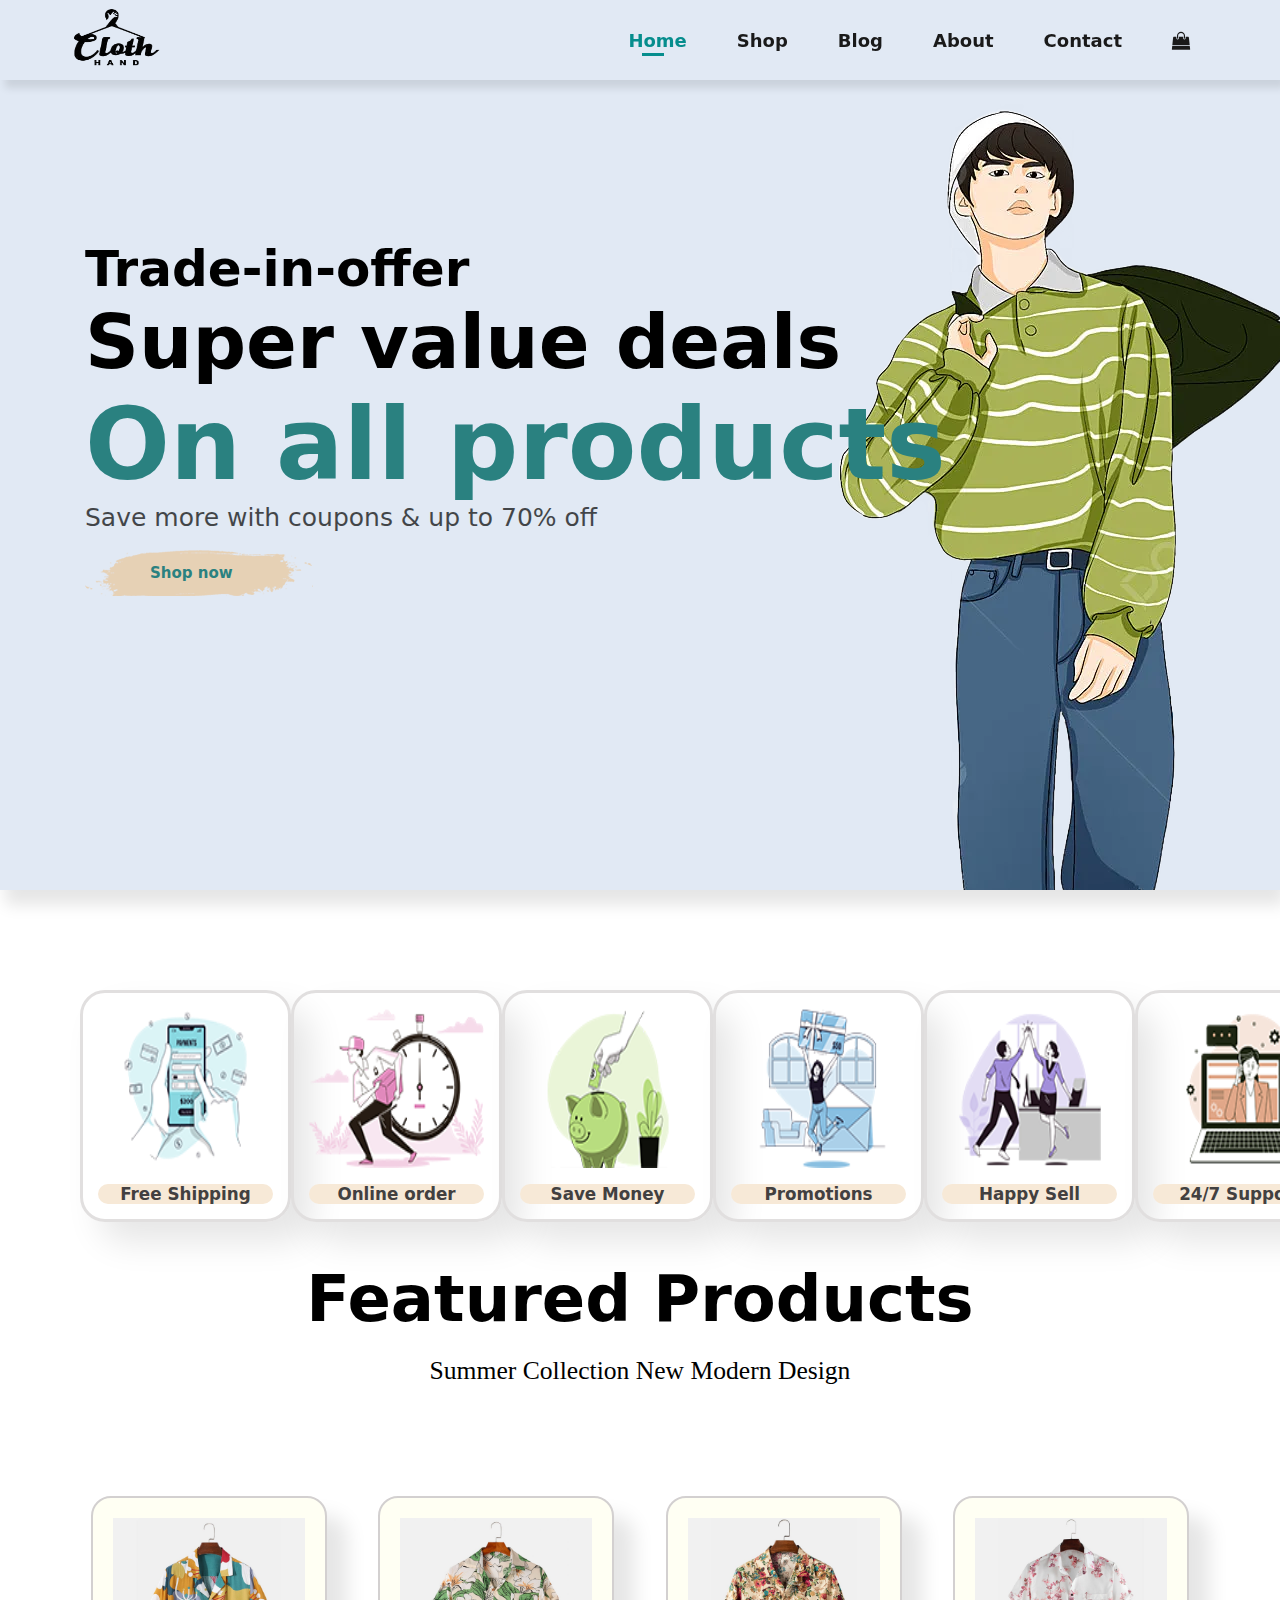
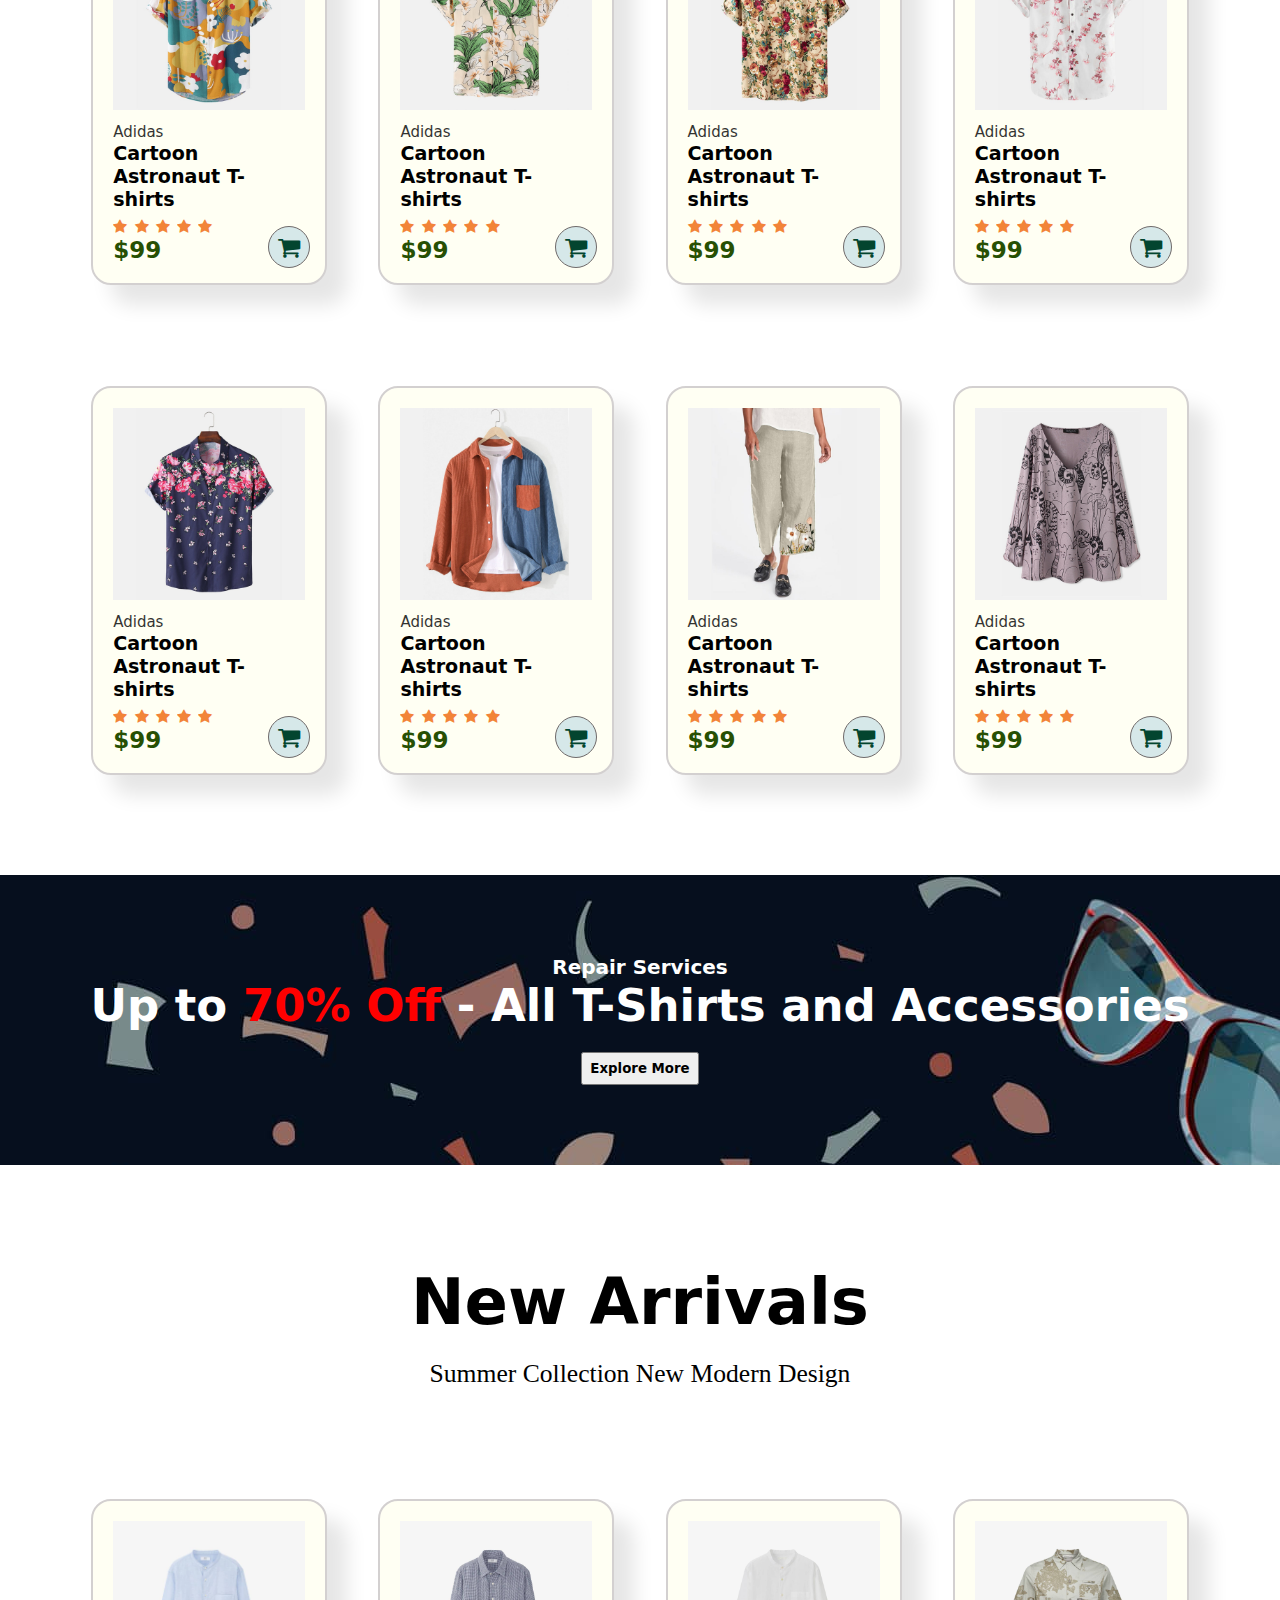
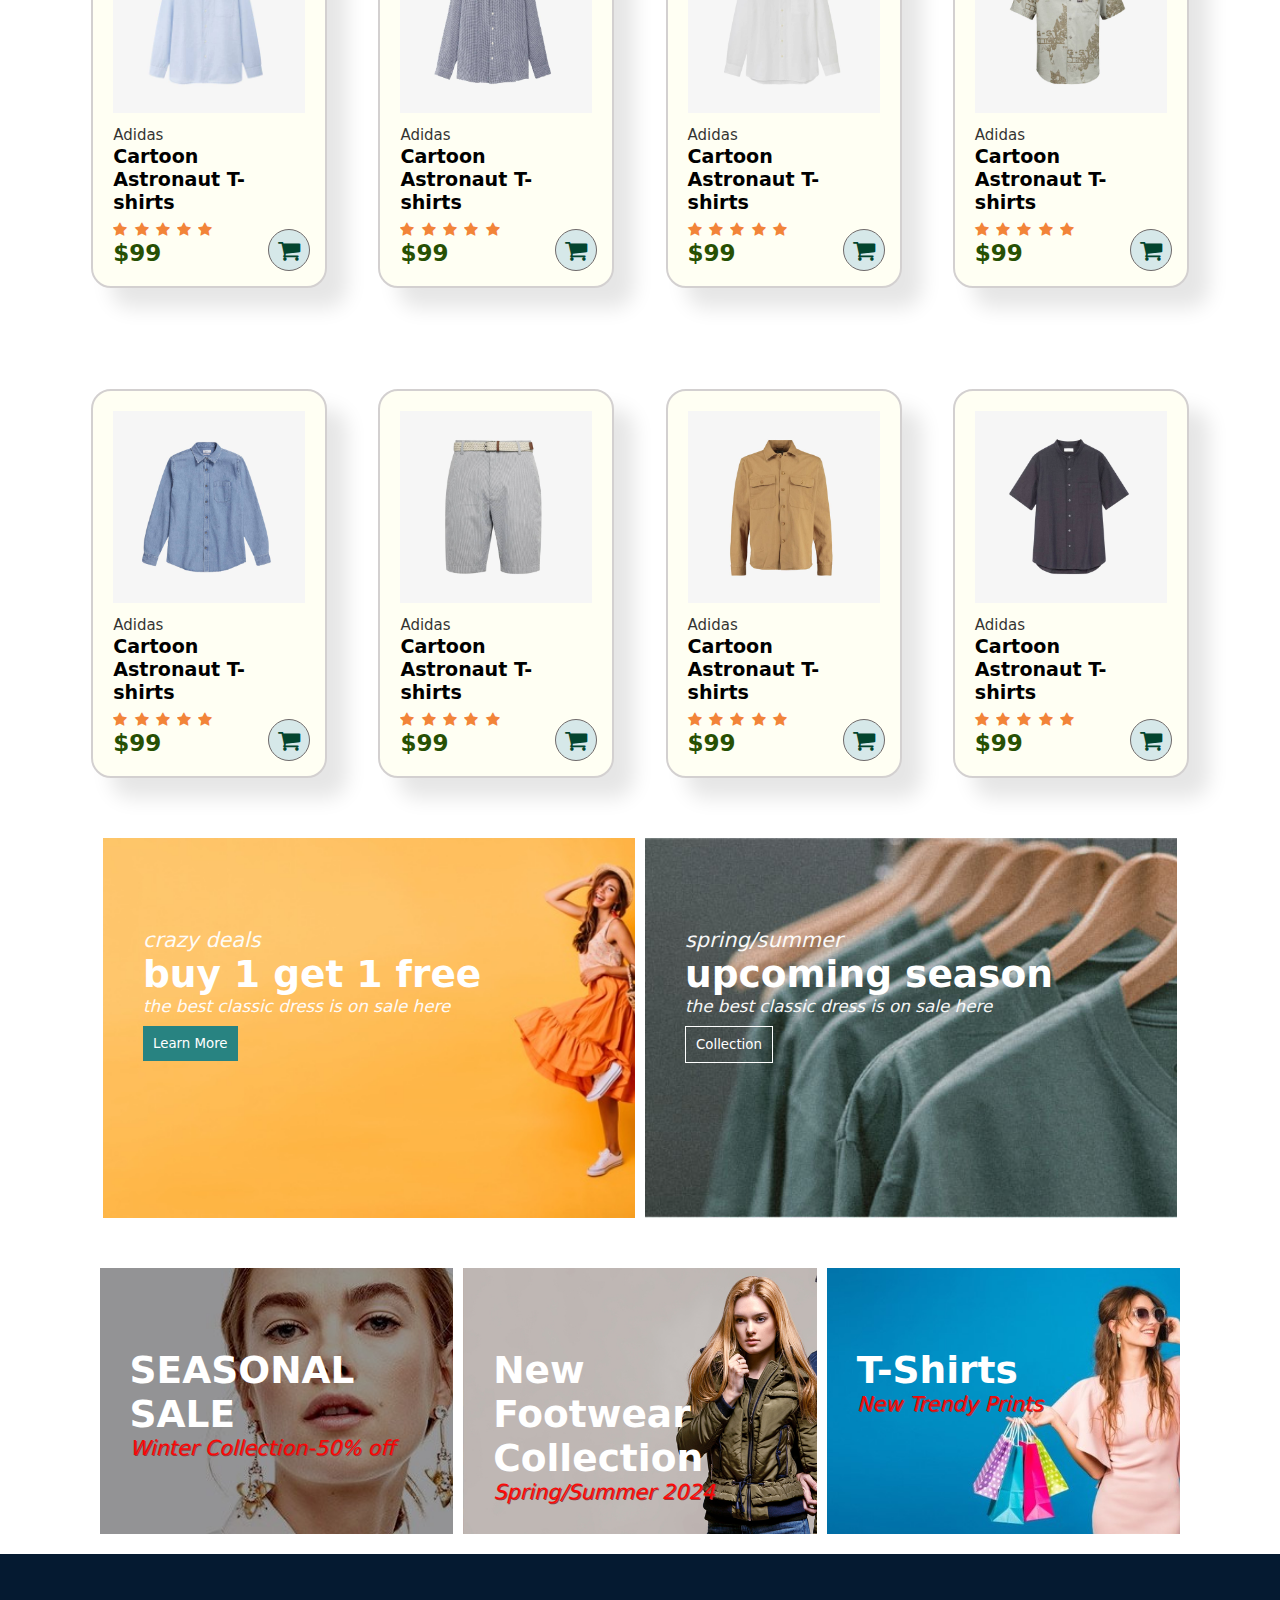
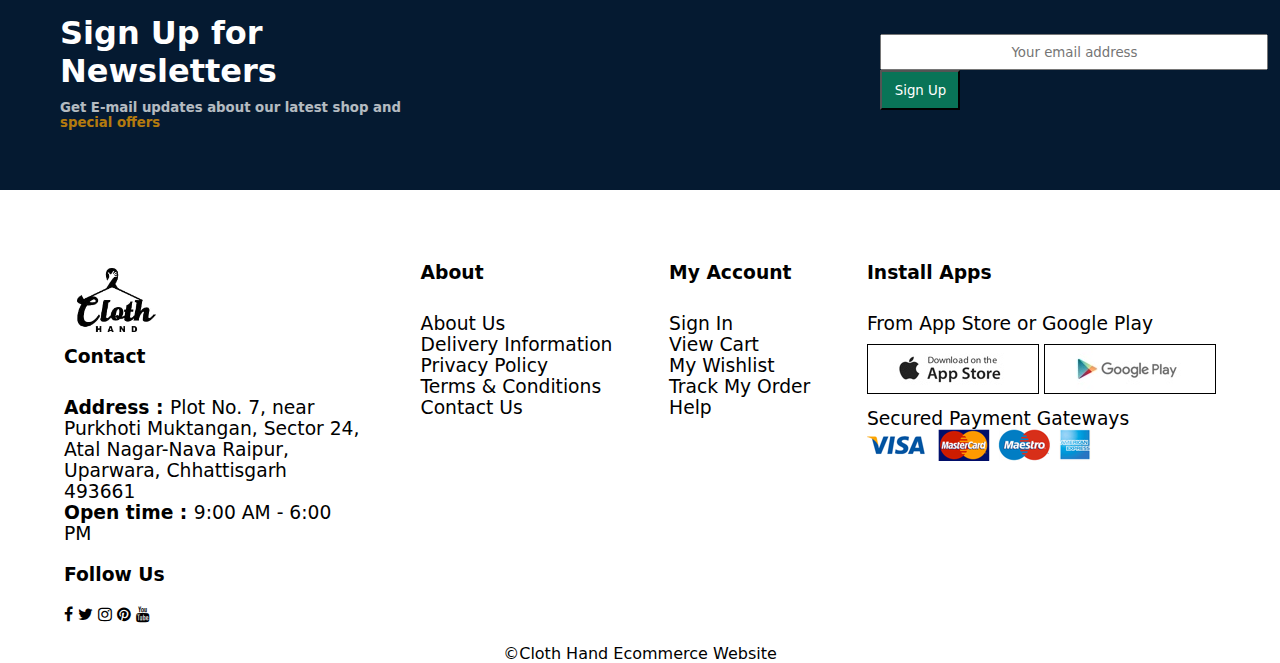
<file: template/index.html>
<!DOCTYPE html>
<html lang="en">

<head>
    <meta charset="UTF-8">
    <meta name="viewport" content="width=device-width, initial-scale=1.0">
    <title>shop</title>
    <link rel="stylesheet" href="/static/style.css">
    <link rel="stylesheet" href="https://cdnjs.cloudflare.com/ajax/libs/font-awesome/4.7.0/css/font-awesome.min.css">
    <style>
        @import url('https://fonts.googleapis.com/css2?family=Roboto:ital,wght@0,100;0,300;0,400;0,500;0,700;0,900;1,100;1,300;1,400;1,500;1,700;1,900&display=swap');
    </style>
    <style>
        @import url('https://fonts.googleapis.com/css2?family=League+Spartan:wght@100..900&family=Roboto:ital,wght@0,100;0,300;0,400;0,500;0,700;0,900;1,100;1,300;1,400;1,500;1,700;1,900&display=swap');
    </style>


</head>

<body>
    <section id="s1">
        <a href="#"><img id="logo" src="/static/logo.png" alt=""></a>

        <div class="navbar">
            <ul>
                <li><a class="active" href="/">Home</a></li>
                <li><a href="/shop">Shop</a></li>
                <li><a href="/blog">Blog</a></li>
                <li><a href="/about">About</a></li>
                <li><a href="/contact">Contact</a></li>
                <li><a href="/cart"><i class="fa fa-shopping-bag" aria-hidden="true"></i></a></li>

            </ul>
        </div>
    </section>

    <section id="s2">
        <div id="Heading">
            <h4>Trade-in-offer</h4>
            <h2>Super value deals</h2>
            <h1>On all products</h1>
            <p>Save more with coupons & up to 70% off</p>
            <button id="Shop">Shop now</button>
        </div>
    </section>

    <section id="feature">
        <div id="b1" class="fe-box">
            <img id="FS" src="/static/img/features/f1.png" alt="">
            <h6>Free Shipping</h6>
        </div>
        <div id="b2" class="fe-box">
            <img id="OO" src="/static/img/features/f2.png" alt="">
            <h6>Online order</h6>
        </div>
        <div id="b3" class="fe-box">
            <img id="SM" src="/static/img/features/f3.png" alt="">
            <h6>Save Money</h6>
        </div>
        <div id="b4" class="fe-box">
            <img id="PM" src="/static/img/features/f4.png" alt="">
            <h6>Promotions</h6>
        </div>
        <div id="b5" class="fe-box">
            <img id="HS" src="/static/img/features/f5.png" alt="">
            <h6>Happy Sell</h6>
        </div>
        <div id="b6" class="fe-box">
            <img id="CS" src="/static/img/features/f6.png"" alt="">
            <h6>24/7 Support</h6>
        </div>

    </section>

    <section id="Product1">
        <h2>Featured Products</h2>
        <p>Summer Collection New Modern Design</p>
        <div class="proc">
            <div class="pro">
                <img src="/static/img/products/f1.jpg" alt="">
                <div class="des">
                    <span>Adidas</span>
                    <h5>Cartoon Astronaut T-shirts</h5>
                    <div class="star">
                        <span class="fa fa-star checked"></span>
                        <span class="fa fa-star checked"></span>
                        <span class="fa fa-star checked"></span>
                        <span class="fa fa-star checked"></span>
                        <span class="fa fa-star checked"></span>
                        <h4>$99</h4>
                    </div>
                    <a href="#"><i id="shoppingcart" class="fa fa-shopping-cart" style="font-size:24px"></i></a>
                </div>
            </div>
            <div class="pro">
                <img src="/static/img/products/f2.jpg" alt="">
                <div class="des">
                    <span>Adidas</span>
                    <h5>Cartoon Astronaut T-shirts</h5>
                    <div class="star">
                        <span class="fa fa-star checked"></span>
                        <span class="fa fa-star checked"></span>
                        <span class="fa fa-star checked"></span>
                        <span class="fa fa-star checked"></span>
                        <span class="fa fa-star checked"></span>
                        <h4>$99</h4>
                    </div>
                    <a href="#"><i id="shoppingcart" class="fa fa-shopping-cart" style="font-size:24px"></i></a>
                </div>
            </div>
            <div class="pro">
                <img src="/static/img/products/f3.jpg" alt="">
                <div class="des">
                    <span>Adidas</span>
                    <h5>Cartoon Astronaut T-shirts</h5>
                    <div class="star">
                        <span class="fa fa-star checked"></span>
                        <span class="fa fa-star checked"></span>
                        <span class="fa fa-star checked"></span>
                        <span class="fa fa-star checked"></span>
                        <span class="fa fa-star checked"></span>
                        <h4>$99</h4>
                    </div>
                    <a href="#"><i id="shoppingcart" class="fa fa-shopping-cart" style="font-size:24px"></i></a>
                </div>
            </div>
            <div class="pro">
                <img src="/static/img/products/f4.jpg" alt="">
                <div class="des">
                    <span>Adidas</span>
                    <h5>Cartoon Astronaut T-shirts</h5>
                    <div class="star">
                        <span class="fa fa-star checked"></span>
                        <span class="fa fa-star checked"></span>
                        <span class="fa fa-star checked"></span>
                        <span class="fa fa-star checked"></span>
                        <span class="fa fa-star checked"></span>
                        <h4>$99</h4>
                    </div>
                    <a href="#"><i id="shoppingcart" class="fa fa-shopping-cart" style="font-size:24px"></i></a>
                </div>
            </div>
            <div class="pro">
                <img src="/static/img/products/f5.jpg" alt="">
                <div class="des">
                    <span>Adidas</span>
                    <h5>Cartoon Astronaut T-shirts</h5>
                    <div class="star">
                        <span class="fa fa-star checked"></span>
                        <span class="fa fa-star checked"></span>
                        <span class="fa fa-star checked"></span>
                        <span class="fa fa-star checked"></span>
                        <span class="fa fa-star checked"></span>
                        <h4>$99</h4>
                    </div>
                    <a href="#"><i id="shoppingcart" class="fa fa-shopping-cart" style="font-size:24px"></i></a>
                </div>
            </div>
            <div class="pro">
                <img src="/static/img/products/f6.jpg" alt="">
                <div class="des">
                    <span>Adidas</span>
                    <h5>Cartoon Astronaut T-shirts</h5>
                    <div class="star">
                        <span class="fa fa-star checked"></span>
                        <span class="fa fa-star checked"></span>
                        <span class="fa fa-star checked"></span>
                        <span class="fa fa-star checked"></span>
                        <span class="fa fa-star checked"></span>
                        <h4>$99</h4>
                    </div>
                    <a href="#"><i id="shoppingcart" class="fa fa-shopping-cart" style="font-size:24px"></i></a>
                </div>
            </div>
            <div class="pro">
                <img src="/static/img/products/f7.jpg" alt="">
                <div class="des">
                    <span>Adidas</span>
                    <h5>Cartoon Astronaut T-shirts</h5>
                    <div class="star">
                        <span class="fa fa-star checked"></span>
                        <span class="fa fa-star checked"></span>
                        <span class="fa fa-star checked"></span>
                        <span class="fa fa-star checked"></span>
                        <span class="fa fa-star checked"></span>
                        <h4>$99</h4>
                    </div>
                    <a href="#"><i id="shoppingcart" class="fa fa-shopping-cart" style="font-size:24px"></i></a>
                </div>
            </div>
            <div class="pro">
                <img src="/static/img/products/f8.jpg" alt="">
                <div class="des">
                    <span>Adidas</span>
                    <h5>Cartoon Astronaut T-shirts</h5>
                    <div class="star">
                        <span class="fa fa-star checked"></span>
                        <span class="fa fa-star checked"></span>
                        <span class="fa fa-star checked"></span>
                        <span class="fa fa-star checked"></span>
                        <span class="fa fa-star checked"></span>
                        <h4>$99</h4>
                    </div>
                    <a href="#"><i id="shoppingcart" class="fa fa-shopping-cart" style="font-size:24px"></i></a>
                </div>
            </div>


        </div>

    </section>

    <section id="banner">
        <h4>Repair Services</h4>
        <h2>Up to <span>70% Off </span>- All T-Shirts and Accessories</h2>
        <button id="exploremore">Explore More</button>
    </section>

    <section id="Product1">
        <h2>New Arrivals</h2>
        <p>Summer Collection New Modern Design</p>
        <div class="proc">
            <div class="pro">
                <img src="/static/img/products/n1.jpg" alt="">
                <div class="des">
                    <span>Adidas</span>
                    <h5>Cartoon Astronaut T-shirts</h5>
                    <div class="star">
                        <span class="fa fa-star checked"></span>
                        <span class="fa fa-star checked"></span>
                        <span class="fa fa-star checked"></span>
                        <span class="fa fa-star checked"></span>
                        <span class="fa fa-star checked"></span>
                        <h4>$99</h4>
                    </div>
                    <a href="#"><i id="shoppingcart" class="fa fa-shopping-cart" style="font-size:24px"></i></a>
                </div>
            </div>
            <div class="pro">
                <img src="/static/img/products/n2.jpg" alt="">
                <div class="des">
                    <span>Adidas</span>
                    <h5>Cartoon Astronaut T-shirts</h5>
                    <div class="star">
                        <span class="fa fa-star checked"></span>
                        <span class="fa fa-star checked"></span>
                        <span class="fa fa-star checked"></span>
                        <span class="fa fa-star checked"></span>
                        <span class="fa fa-star checked"></span>
                        <h4>$99</h4>
                    </div>
                    <a href="#"><i id="shoppingcart" class="fa fa-shopping-cart" style="font-size:24px"></i></a>
                </div>
            </div>
            <div class="pro">
                <img src="/static/img/products/n3.jpg" alt="">
                <div class="des">
                    <span>Adidas</span>
                    <h5>Cartoon Astronaut T-shirts</h5>
                    <div class="star">
                        <span class="fa fa-star checked"></span>
                        <span class="fa fa-star checked"></span>
                        <span class="fa fa-star checked"></span>
                        <span class="fa fa-star checked"></span>
                        <span class="fa fa-star checked"></span>
                        <h4>$99</h4>
                    </div>
                    <a href="#"><i id="shoppingcart" class="fa fa-shopping-cart" style="font-size:24px"></i></a>
                </div>
            </div>
            <div class="pro">
                <img src="/static/img/products/n4.jpg" alt="">
                <div class="des">
                    <span>Adidas</span>
                    <h5>Cartoon Astronaut T-shirts</h5>
                    <div class="star">
                        <span class="fa fa-star checked"></span>
                        <span class="fa fa-star checked"></span>
                        <span class="fa fa-star checked"></span>
                        <span class="fa fa-star checked"></span>
                        <span class="fa fa-star checked"></span>
                        <h4>$99</h4>
                    </div>
                    <a href="#"><i id="shoppingcart" class="fa fa-shopping-cart" style="font-size:24px"></i></a>
                </div>
            </div>
            <div class="pro">
                <img src="/static/img/products/n5.jpg" alt="">
                <div class="des">
                    <span>Adidas</span>
                    <h5>Cartoon Astronaut T-shirts</h5>
                    <div class="star">
                        <span class="fa fa-star checked"></span>
                        <span class="fa fa-star checked"></span>
                        <span class="fa fa-star checked"></span>
                        <span class="fa fa-star checked"></span>
                        <span class="fa fa-star checked"></span>
                        <h4>$99</h4>
                    </div>
                    <a href="#"><i id="shoppingcart" class="fa fa-shopping-cart" style="font-size:24px"></i></a>
                </div>
            </div>
            <div class="pro">
                <img src="/static/img/products/n6.jpg" alt="">
                <div class="des">
                    <span>Adidas</span>
                    <h5>Cartoon Astronaut T-shirts</h5>
                    <div class="star">
                        <span class="fa fa-star checked"></span>
                        <span class="fa fa-star checked"></span>
                        <span class="fa fa-star checked"></span>
                        <span class="fa fa-star checked"></span>
                        <span class="fa fa-star checked"></span>
                        <h4>$99</h4>
                    </div>
                    <a href="#"><i id="shoppingcart" class="fa fa-shopping-cart" style="font-size:24px"></i></a>
                </div>
            </div>
            <div class="pro">
                <img src="/static/img/products/n7.jpg" alt="">
                <div class="des">
                    <span>Adidas</span>
                    <h5>Cartoon Astronaut T-shirts</h5>
                    <div class="star">
                        <span class="fa fa-star checked"></span>
                        <span class="fa fa-star checked"></span>
                        <span class="fa fa-star checked"></span>
                        <span class="fa fa-star checked"></span>
                        <span class="fa fa-star checked"></span>
                        <h4>$99</h4>
                    </div>
                    <a href="#"><i id="shoppingcart" class="fa fa-shopping-cart" style="font-size:24px"></i></a>
                </div>
            </div>
            <div class="pro">
                <img src="/static/img/products/n8.jpg" alt="">
                <div class="des">
                    <span>Adidas</span>
                    <h5>Cartoon Astronaut T-shirts</h5>
                    <div class="star">
                        <span class="fa fa-star checked"></span>
                        <span class="fa fa-star checked"></span>
                        <span class="fa fa-star checked"></span>
                        <span class="fa fa-star checked"></span>
                        <span class="fa fa-star checked"></span>
                        <h4>$99</h4>
                    </div>
                    <a href="#"><i id="shoppingcart" class="fa fa-shopping-cart" style="font-size:24px"></i></a>
                </div>
            </div>


        </div>

    </section>

    <section id="banners1">
        <div class="twobox" id="firstbox">
            <div class="text1">
                <h5>crazy deals</h5>
                <h2>buy 1 get 1 free</h2>
                <h6>the best classic dress is on sale here</h6>
                <button id="learnmore">Learn More</button>
            </div>
        </div>
        <div class="twobox" id="secondbox">
            <div class="text1">
                <h5>spring/summer</h5>
                <h2>upcoming season</h2>
                <h6>the best classic dress is on sale here</h6>
                <button id="collection">Collection</button>
            </div>
        </div>
    </section>

    <section id="banners2">
        <div class="threebox" id="firstbox2">
            <div class="text1">
                <h2>SEASONAL SALE</h2>
                <h5>Winter Collection-50% off</h5>

            </div>
        </div>
        <div class="threebox" id="secondbox2">
            <div class="text1">
                <h2>New Footwear Collection</h2>
                <h5>Spring/Summer 2024</h5>


            </div>
        </div>

        <div class="threebox" id="thirdbox2">
            <div class="text1">
                <h2>T-Shirts</h2>
                <h5>New Trendy Prints</h5>


            </div>
        </div>

    </section>
    <section id="banners3">
        <div id="blue">
            <h1>Sign Up for Newsletters</h1>
            <h5>Get E-mail updates about our latest shop and <span>special offers</span></h5>
        </div>
        <div class="form">
            <input id="email" type="text" placeholder="Your email address">
            <button id="Signup">Sign Up</button>

        </div>


    </section>

    <footer class="footer">
        <div id="fc">
            <div id="f1">
                <img id="logo2" src="/static/logo.png" alt="">
                <h3 id="contact"><span>Contact</span></h3>
                <h3><span>Address : </span>Plot No. 7, near Purkhoti Muktangan, Sector 24, Atal Nagar-Nava Raipur,
                    Uparwara, Chhattisgarh 493661</h3>
                <h3><span>Open time : </span>9:00 AM - 6:00 PM</h3>
                <h3 id="followus"><span>Follow Us</span></h3>
                <div id="socialmedia">
                    <a href="#" class="fa fa-facebook"></a>
                    <a href="#" class="fa fa-twitter"></a>
                    <a href="#" class="fa fa-instagram"></a>
                    <a href="#" class="fa fa-pinterest"></a>
                    <a href="#" class="fa fa-youtube"></a>
                </div>
            </div>
            <div id="f2">
                <h3 id="about"><span>About</span></h3>
                <h3>About Us</h3>
                <h3>Delivery Information</h3>
                <h3>Privacy Policy</h3>
                <h3>Terms & Conditions</h3>
                <h3>Contact Us</h3>
            </div>

            <div id="f3">
                <h3 id="myaccount"><span>My Account</span></h3>
                <h3>Sign In</h3>
                <h3>View Cart</h3>
                <h3>My Wishlist</h3>
                <h3>Track My Order</h3>
                <h3>Help</h3>
            </div>
            <div id="f4">
                <h3 id="install"><span>Install Apps</span></h3>
                <h3>From App Store or Google Play</h3>
                <div class="app">

                    <img src="/static/img/pay/app.jpg" alt="">
                    <img src="/static/img/pay/play.jpg" alt="">
                </div>
                <h3>Secured Payment Gateways</h3>
                <img src="/static/img/pay/pay.png" alt="">
                <h3></h3>
            </div>

        </div>
        <div id="copy">&copy;Cloth Hand Ecommerce Website</div>
    </footer>

</body>

</html>
</file>
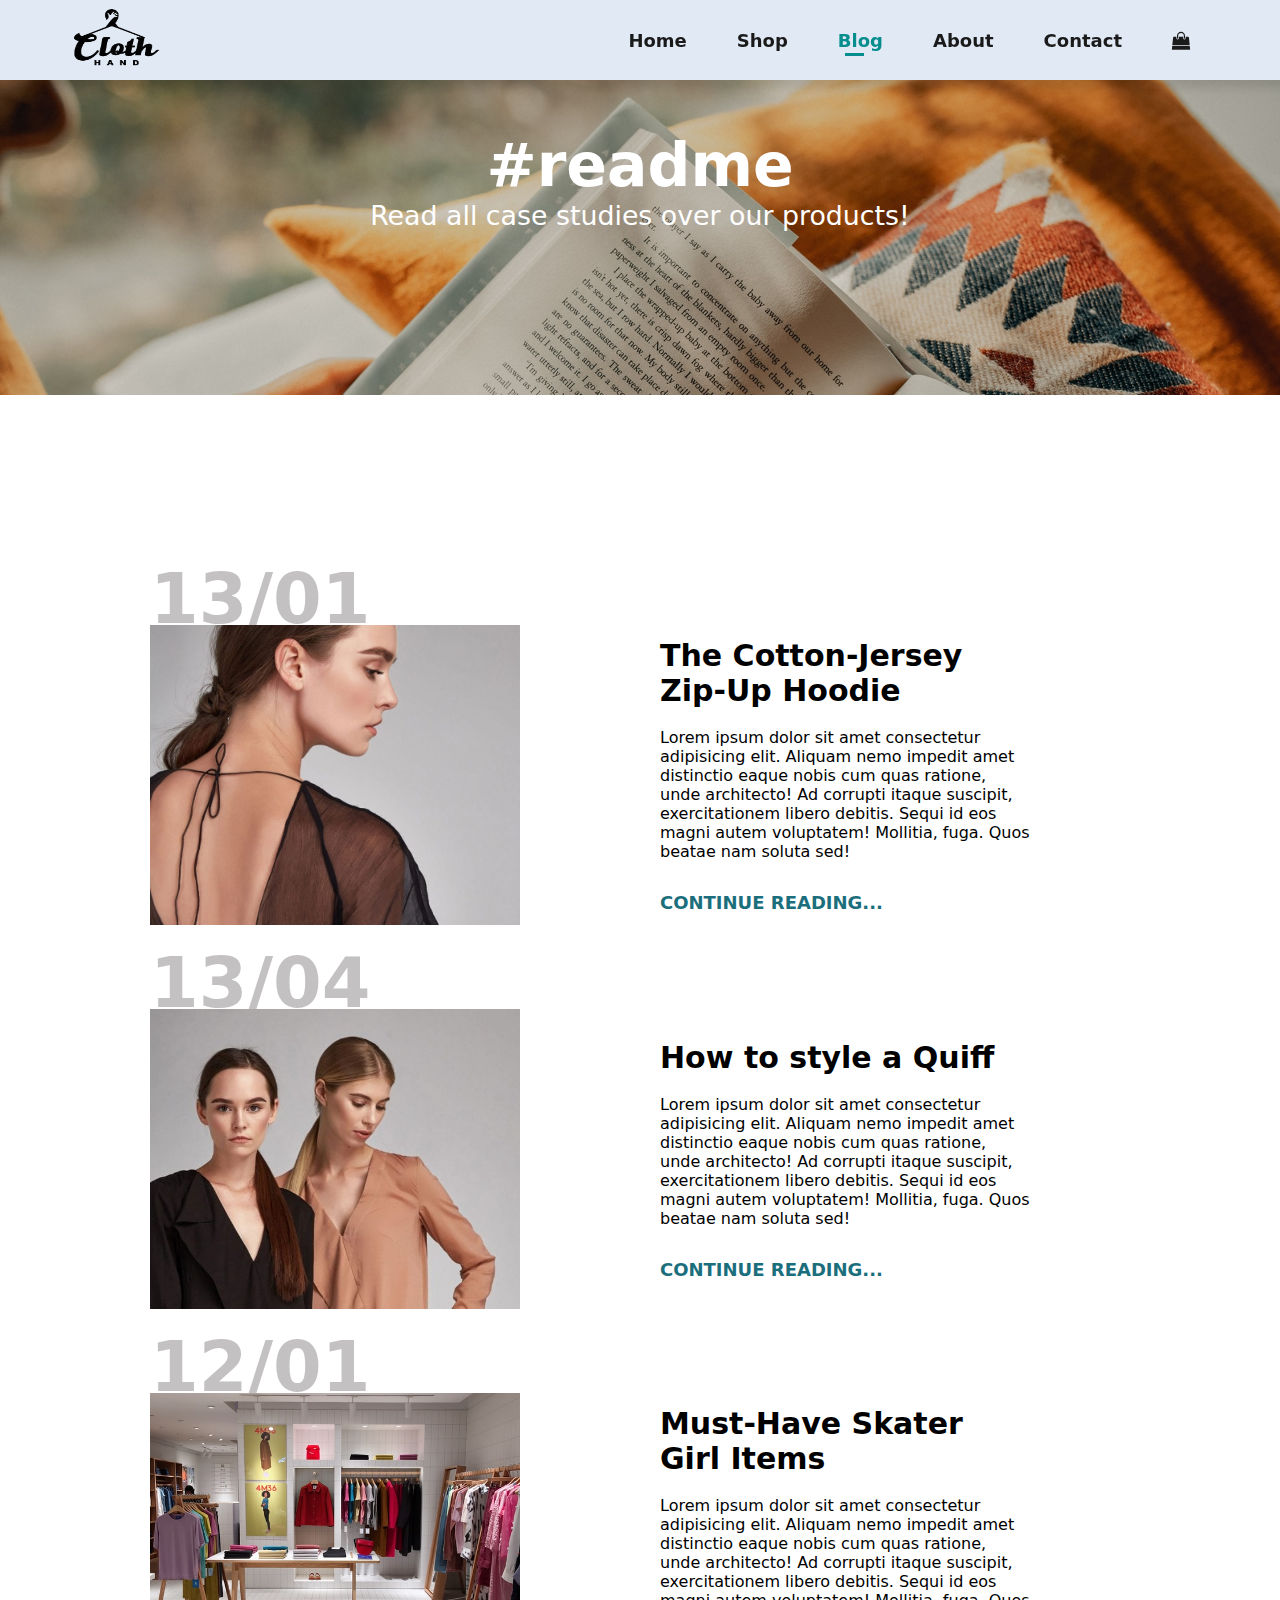
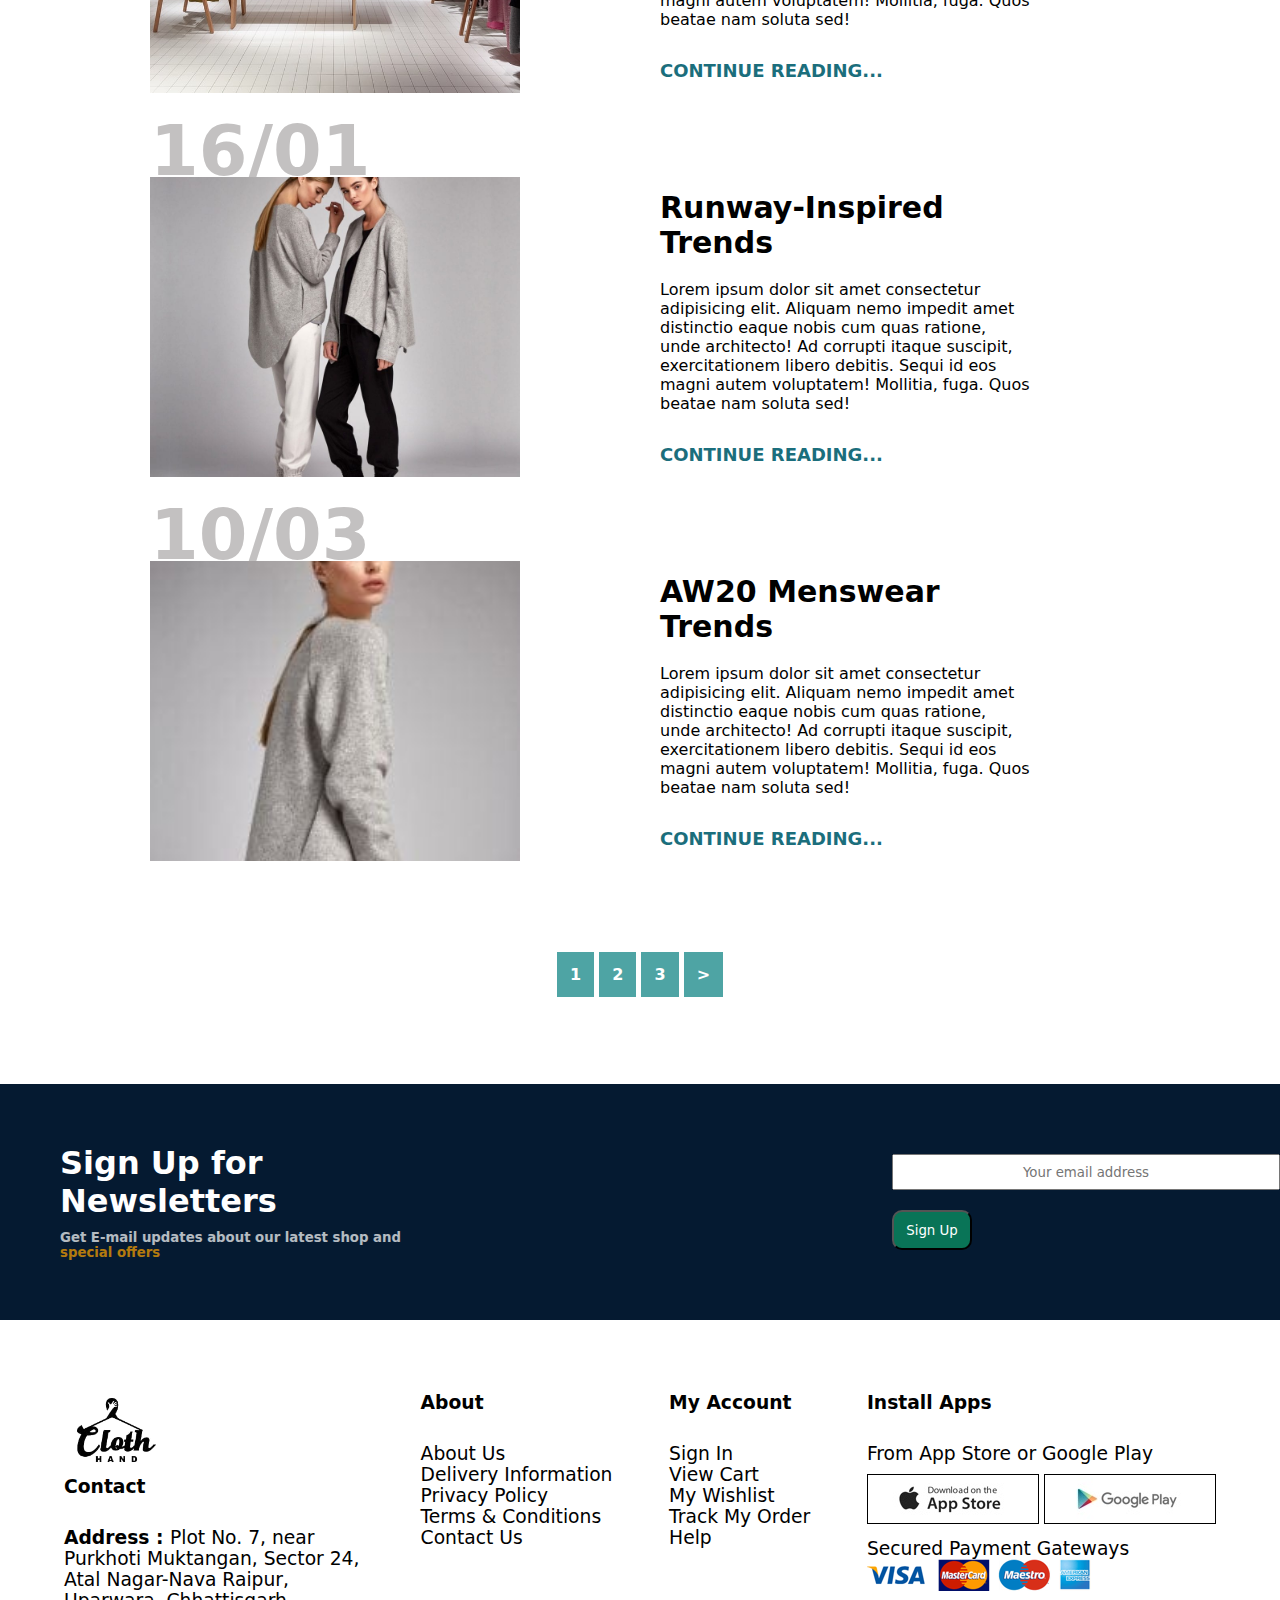
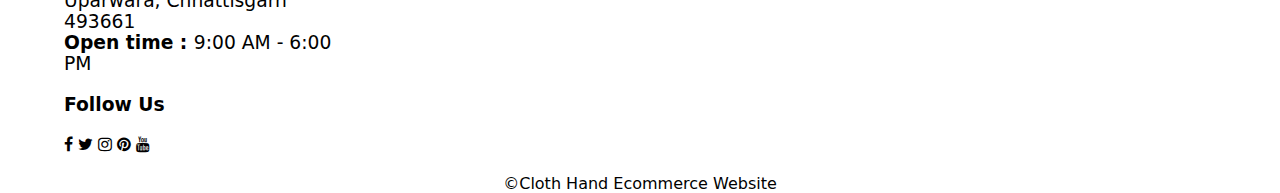
<file: template/blog.html>
<!DOCTYPE html>
<html lang="en">

<head>
    <meta charset="UTF-8">
    <meta name="viewport" content="width=device-width, initial-scale=1.0">
    <title>Shop</title>
    <link rel="stylesheet" href="/static/blog.css">
    <style>
        @import url('https://fonts.googleapis.com/css2?family=League+Spartan:wght@100..900&family=Roboto:ital,wght@0,100;0,300;0,400;0,500;0,700;0,900;1,100;1,300;1,400;1,500;1,700;1,900&display=swap');
    </style>
    <link rel="stylesheet" href="https://cdnjs.cloudflare.com/ajax/libs/font-awesome/4.7.0/css/font-awesome.min.css">
    <style>
        @import url('https://fonts.googleapis.com/css2?family=Roboto:ital,wght@0,100;0,300;0,400;0,500;0,700;0,900;1,100;1,300;1,400;1,500;1,700;1,900&display=swap');
    </style>

</head>

<body>
    <section id="s1">
        <a href="#"><img id="logo" src="/static/logo.png" alt=""></a>

        <div class="navbar">
            <ul>
                <li><a href="/">Home</a></li>
                <li><a href="/shop">Shop</a></li>
                <li><a class="active" href="/blog">Blog</a></li>
                <li><a href="/about">About</a></li>
                <li><a href="/contact">Contact</a></li>
                <li><a href="/cart"><i class="fa fa-shopping-bag" aria-hidden="true"></i></a></li>

            </ul>
        </div>
    </section>
    <section>
        <div id="banner1">
            <div id="banner1txt">
                <h2>#readme</h2>
                <h6>Read all case studies over our products!</h5>
            </div>

        </div>
    </section>

    <section id="blog">
        <div id="blogbox">
            <div class="blogimage">
                <img src="/static/img/blog/b1.jpg" alt="">
            </div>
            <div class="blogdetails">
                <h4>The Cotton-Jersey Zip-Up Hoodie</h4>
                <p>Lorem ipsum dolor sit amet consectetur adipisicing elit. Aliquam nemo impedit amet distinctio eaque
                    nobis cum quas ratione, unde architecto! Ad corrupti itaque suscipit, exercitationem libero debitis.
                    Sequi id eos magni autem voluptatem! Mollitia, fuga. Quos beatae nam soluta sed!
                </p>
                <a href="#">CONTINUE READING...</a>
                <h1>13/01</h1>
            </div>
        </div>

        <div id="blogbox">
            <div class="blogimage">
                <img src="/static/img/blog/b2.jpg" alt="">
            </div>
            <div class="blogdetails">
                <h4>How to style a Quiff</h4>
                <p>Lorem ipsum dolor sit amet consectetur adipisicing elit. Aliquam nemo impedit amet distinctio eaque
                    nobis cum quas ratione, unde architecto! Ad corrupti itaque suscipit, exercitationem libero debitis.
                    Sequi id eos magni autem voluptatem! Mollitia, fuga. Quos beatae nam soluta sed!
                </p>
                <a href="#">CONTINUE READING...</a>
                <h1>13/04</h1>
            </div>
        </div>
        <div id="blogbox">
            <div class="blogimage">
                <img src="/static/img/blog/b3.jpg" alt="">
            </div>
            <div class="blogdetails">
                <h4>Must-Have Skater Girl Items</h4>
                <p>Lorem ipsum dolor sit amet consectetur adipisicing elit. Aliquam nemo impedit amet distinctio eaque
                    nobis cum quas ratione, unde architecto! Ad corrupti itaque suscipit, exercitationem libero debitis.
                    Sequi id eos magni autem voluptatem! Mollitia, fuga. Quos beatae nam soluta sed!
                </p>
                <a href="#">CONTINUE READING...</a>
                <h1>12/01</h1>
            </div>
        </div>
        <div id="blogbox">
            <div class="blogimage">
                <img src="/static/img/blog/b4.jpg" alt="">
            </div>
            <div class="blogdetails">
                <h4>Runway-Inspired Trends</h4>
                <p>Lorem ipsum dolor sit amet consectetur adipisicing elit. Aliquam nemo impedit amet distinctio eaque
                    nobis cum quas ratione, unde architecto! Ad corrupti itaque suscipit, exercitationem libero debitis.
                    Sequi id eos magni autem voluptatem! Mollitia, fuga. Quos beatae nam soluta sed!
                </p>
                <a href="#">CONTINUE READING...</a>
                <h1>16/01</h1>
            </div>
        </div>
        <div id="blogbox">
            <div class="blogimage">
                <img src="/static/img/blog/b5.jpg" alt="">
            </div>
            <div class="blogdetails">
                <h4>AW20 Menswear Trends</h4>
                <p>Lorem ipsum dolor sit amet consectetur adipisicing elit. Aliquam nemo impedit amet distinctio eaque
                    nobis cum quas ratione, unde architecto! Ad corrupti itaque suscipit, exercitationem libero debitis.
                    Sequi id eos magni autem voluptatem! Mollitia, fuga. Quos beatae nam soluta sed!
                </p>
                <a href="#">CONTINUE READING...</a>
                <h1>10/03</h1>
            </div>
        </div>

    </section>



    <section id="page">
        <div id="pagec"><a href="#">1</a>
            <a href="#">2</a>
            <a href="#">3</a>
            <a href="#">></a>
        </div>
    </section>

    <section id="banners3">
        <div id="blue">
            <h1>Sign Up for Newsletters</h1>
            <h5>Get E-mail updates about our latest shop and <span>special offers</span></h5>
        </div>
        <div class="form">
            <input id="email" type="text" placeholder="Your email address">
            <button id="Signup">Sign Up</button>

        </div>


    </section>

    <footer class="footer">
        <div id="fc">
            <div id="f1">
                <img id="logo2" src="/static/logo.png" alt="">
                <h3 id="contact"><span>Contact</span></h3>
                <h3><span>Address : </span>Plot No. 7, near Purkhoti Muktangan, Sector 24, Atal Nagar-Nava Raipur,
                    Uparwara, Chhattisgarh 493661</h3>
                <h3><span>Open time : </span>9:00 AM - 6:00 PM</h3>
                <h3 id="followus"><span>Follow Us</span></h3>
                <div id="socialmedia">
                    <a href="#" class="fa fa-facebook"></a>
                    <a href="#" class="fa fa-twitter"></a>
                    <a href="#" class="fa fa-instagram"></a>
                    <a href="#" class="fa fa-pinterest"></a>
                    <a href="#" class="fa fa-youtube"></a>
                </div>
            </div>
            <div id="f2">
                <h3 id="about"><span>About</span></h3>
                <h3>About Us</h3>
                <h3>Delivery Information</h3>
                <h3>Privacy Policy</h3>
                <h3>Terms & Conditions</h3>
                <h3>Contact Us</h3>
            </div>

            <div id="f3">
                <h3 id="myaccount"><span>My Account</span></h3>
                <h3>Sign In</h3>
                <h3>View Cart</h3>
                <h3>My Wishlist</h3>
                <h3>Track My Order</h3>
                <h3>Help</h3>
            </div>
            <div id="f4">
                <h3 id="install"><span>Install Apps</span></h3>
                <h3>From App Store or Google Play</h3>
                <div class="app">

                    <img src="/static/img/pay/app.jpg" alt="">
                    <img src="/static/img/pay/play.jpg" alt="">
                </div>
                <h3>Secured Payment Gateways</h3>
                <img src="/static/img/pay/pay.png" alt="">
                <h3></h3>
            </div>

        </div>
        <div id="copy">&copy;Cloth Hand Ecommerce Website</div>
    </footer>

</body>

</html>

</body>

</html>
</file>
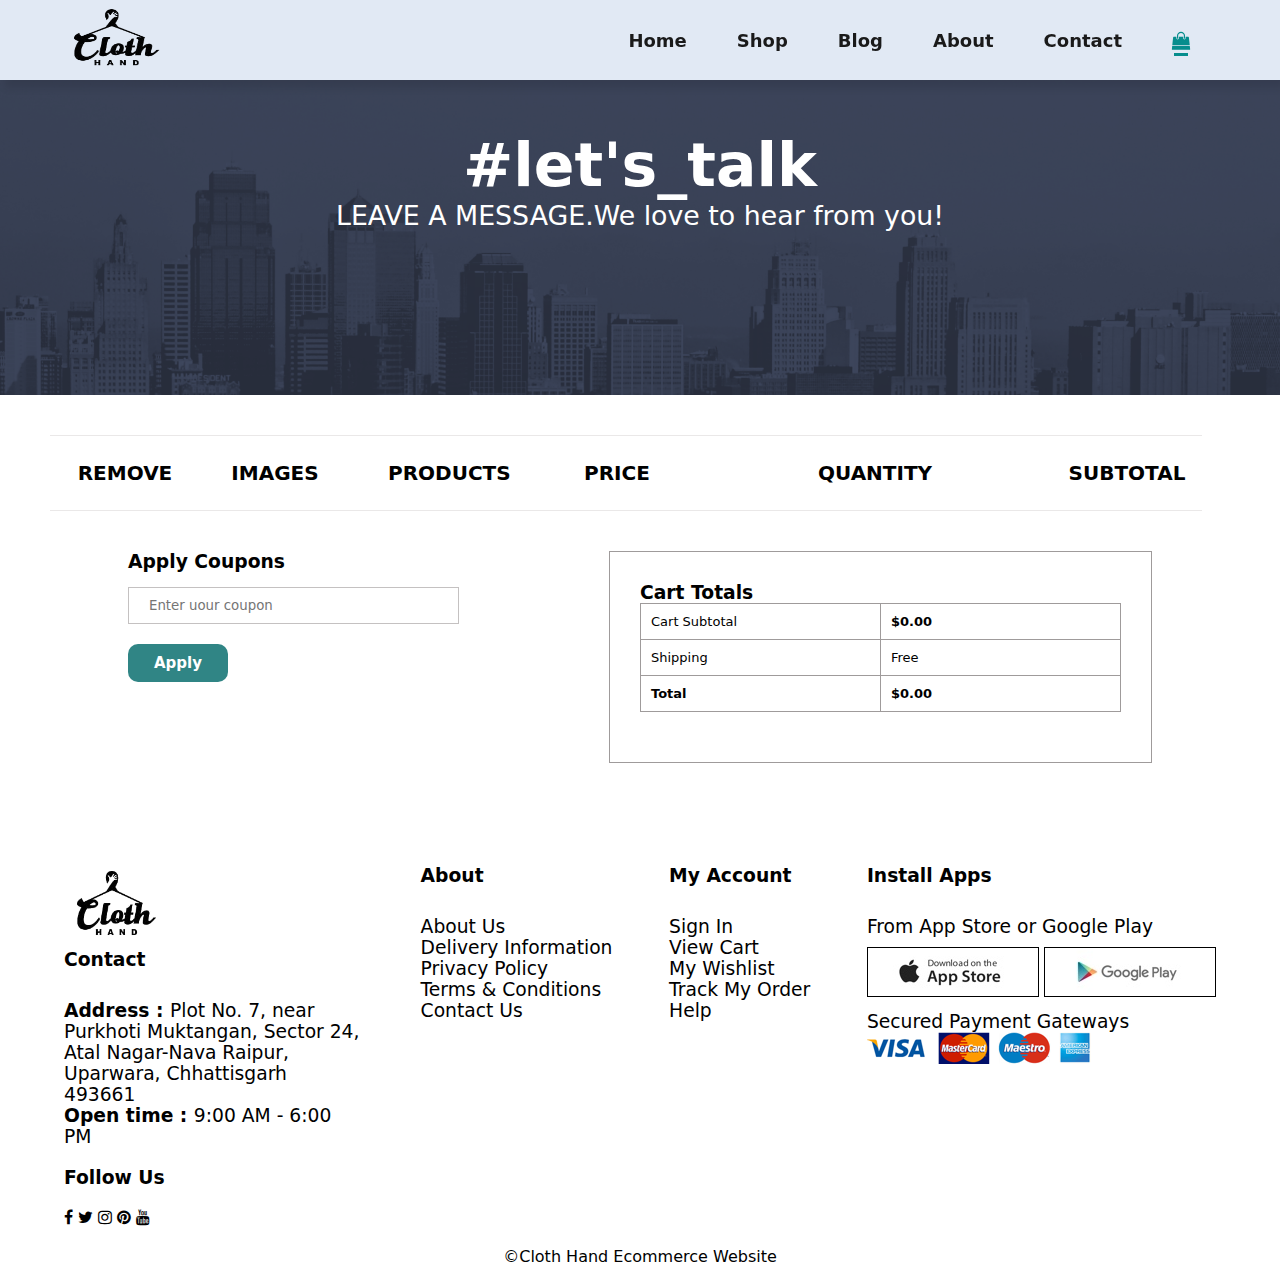
<file: template/cart.html>
<!DOCTYPE html>
<html lang="en">

<head>
    <meta charset="UTF-8">
    <meta name="viewport" content="width=device-width, initial-scale=1.0">
    <title>Shop</title>
    <link rel="stylesheet" href="/static/cart.css">
    <style>
        @import url('https://fonts.googleapis.com/css2?family=League+Spartan:wght@100..900&family=Roboto:ital,wght@0,100;0,300;0,400;0,500;0,700;0,900;1,100;1,300;1,400;1,500;1,700;1,900&display=swap');
    </style>
    <link rel="stylesheet" href="https://cdnjs.cloudflare.com/ajax/libs/font-awesome/4.7.0/css/font-awesome.min.css">
    <style>
        @import url('https://fonts.googleapis.com/css2?family=Roboto:ital,wght@0,100;0,300;0,400;0,500;0,700;0,900;1,100;1,300;1,400;1,500;1,700;1,900&display=swap');
    </style>

</head>

<body>
    <section id="s1">
        <a href="#"><img id="logo" src="/static/logo.png" alt=""></a>

        <div class="navbar">
            <ul>
                <li><a href="/">Home</a></li>
                <li><a href="/shop">Shop</a></li>
                <li><a href="/blog">Blog</a></li>
                <li><a href="/about">About</a></li>
                <li><a href="/contact">Contact</a></li>
                <li><a class="active" href="/cart"><i class="fa fa-shopping-bag" aria-hidden="true"></i></a></li>

            </ul>
        </div>
    </section>
    <section>
        <div id="banner1">
            <div id="banner1txt">
                <h2>#let's_talk</h2>
                <h6>LEAVE A MESSAGE.We love to hear from you!</h5>
            </div>

        </div>
    </section>


    <section id="cart">
        <table width="100%">
            <thead>
                <td>Remove</td>
                <td>Images</td>
                <td>Products</td>
                <td>Price</td>
                <td>Quantity</td>
                <td>Subtotal</td>
            </thead>
            <tbody id="tbody">

            </tbody>
        </table>
    </section>
    <section id="cart-add">
        <div id="coupon">
            <h3>Apply Coupons</h3>
            <div>
                <input type="text" placeholder="Enter uour coupon">
                <button id="apply">Apply</button>
            </div>
        </div>
        <div id="subtotal">
            <h3>Cart Totals</h3>
            <table>
                <tr>
                    <td>Cart Subtotal</td>
                    <td><strong id="price2"></strong></td>
                </tr>
                <tr>
                    <td>Shipping</td>
                    <td>Free</td>
                </tr>
                <tr>
                    <td><strong>Total</strong></td>
                    <td><strong id="price"></strong></td>
                </tr>
            </table>
        </div>
    </section>




    <footer class="footer">
        <div id="fc">
            <div id="f1">
                <img id="logo2" src="/static/logo.png" alt="">
                <h3 id="contact"><span>Contact</span></h3>
                <h3><span>Address : </span>Plot No. 7, near Purkhoti Muktangan, Sector 24, Atal Nagar-Nava Raipur,
                    Uparwara, Chhattisgarh 493661</h3>
                <h3><span>Open time : </span>9:00 AM - 6:00 PM</h3>
                <h3 id="followus"><span>Follow Us</span></h3>
                <div id="socialmedia">
                    <a href="#" class="fa fa-facebook"></a>
                    <a href="#" class="fa fa-twitter"></a>
                    <a href="#" class="fa fa-instagram"></a>
                    <a href="#" class="fa fa-pinterest"></a>
                    <a href="#" class="fa fa-youtube"></a>
                </div>
            </div>
            <div id="f2">
                <h3 id="about"><span>About</span></h3>
                <h3>About Us</h3>
                <h3>Delivery Information</h3>
                <h3>Privacy Policy</h3>
                <h3>Terms & Conditions</h3>
                <h3>Contact Us</h3>
            </div>

            <div id="f3">
                <h3 id="myaccount"><span>My Account</span></h3>
                <h3>Sign In</h3>
                <h3>View Cart</h3>
                <h3>My Wishlist</h3>
                <h3>Track My Order</h3>
                <h3>Help</h3>
            </div>
            <div id="f4">
                <h3 id="install"><span>Install Apps</span></h3>
                <h3>From App Store or Google Play</h3>
                <div class="app">

                    <img src="/static/img/pay/app.jpg" alt="">
                    <img src="/static/img/pay/play.jpg" alt="">
                </div>
                <h3>Secured Payment Gateways</h3>
                <img src="/static/img/pay/pay.png" alt="">
                <h3></h3>
            </div>

        </div>
        <div id="copy">&copy;Cloth Hand Ecommerce Website</div>
    </footer>


    <script>
        document.addEventListener('DOMContentLoaded', function () {
            var counter = 0;
            const cookies = document.cookie.split(';');
            const tbody = document.querySelector('#tbody');
            cookies.forEach(cookie => {
                const [name, value] = cookie.split('=');
                if (name.trim().startsWith('productID-')) {
                
                counter++;


                    const productImage = value;
                    const id = name;

                    const tr = document.createElement('tr');
                    tr.innerHTML = `
                <tr>
                    <td onclick="removeCookie('${id.trim()}')"><i class="fa fa-minus" aria-hidden="true"></i></td>
                    <td><img src="${productImage}" alt=""></td>
                    <td>Cartoon Astronaut T-shirts</td>
                    <td>$99.00</td>
                    <td><input type="number" value="1"></td>
                    <td>$99.00</td>
                </tr>
                `;
                    tbody.appendChild(tr);
                }
            });
            

            console.log(counter);
                

                const price = document.getElementById('price');
                const price2 = document.getElementById('price2');

                price.innerHTML = `$${counter * 99}.00`;
                price2.innerHTML = `$${counter * 99}.00`;
        });
    </script>
    <script src="/static/cookie.js"></script>

</body>

</html>
</file>
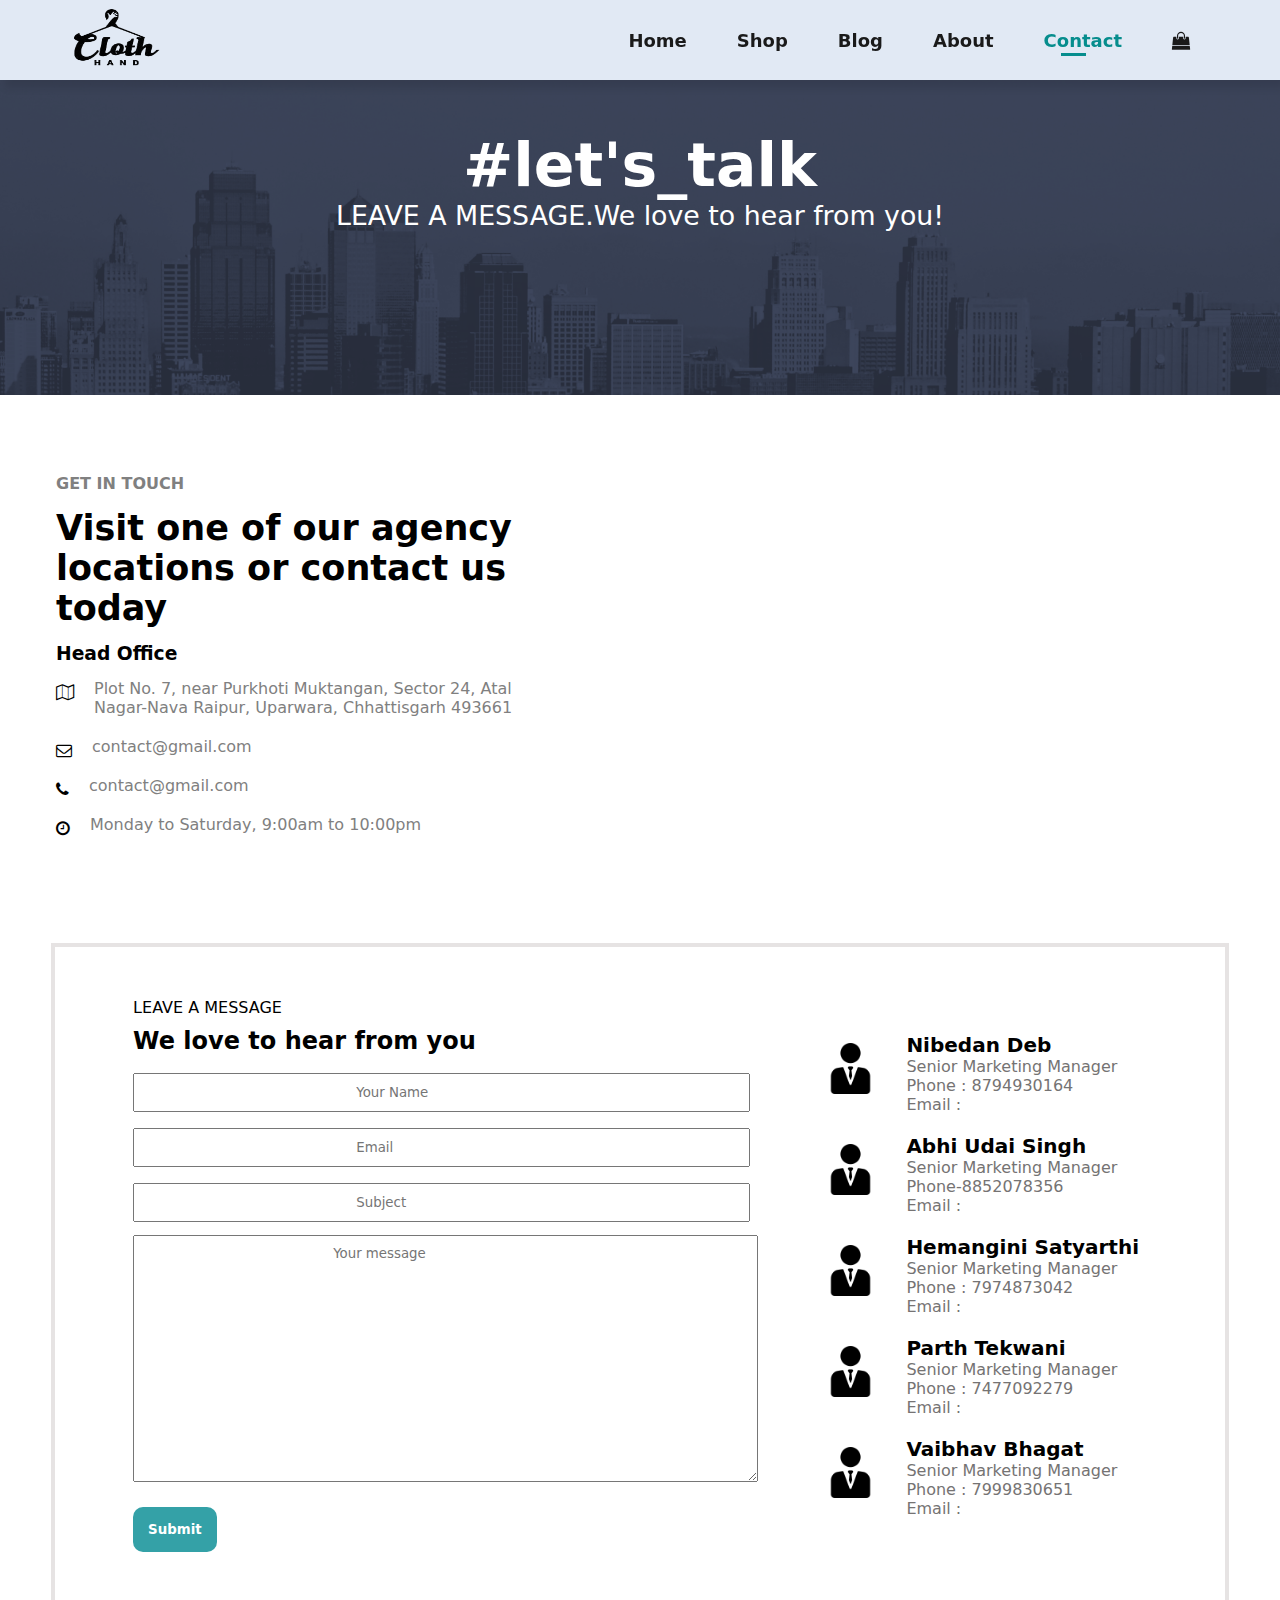
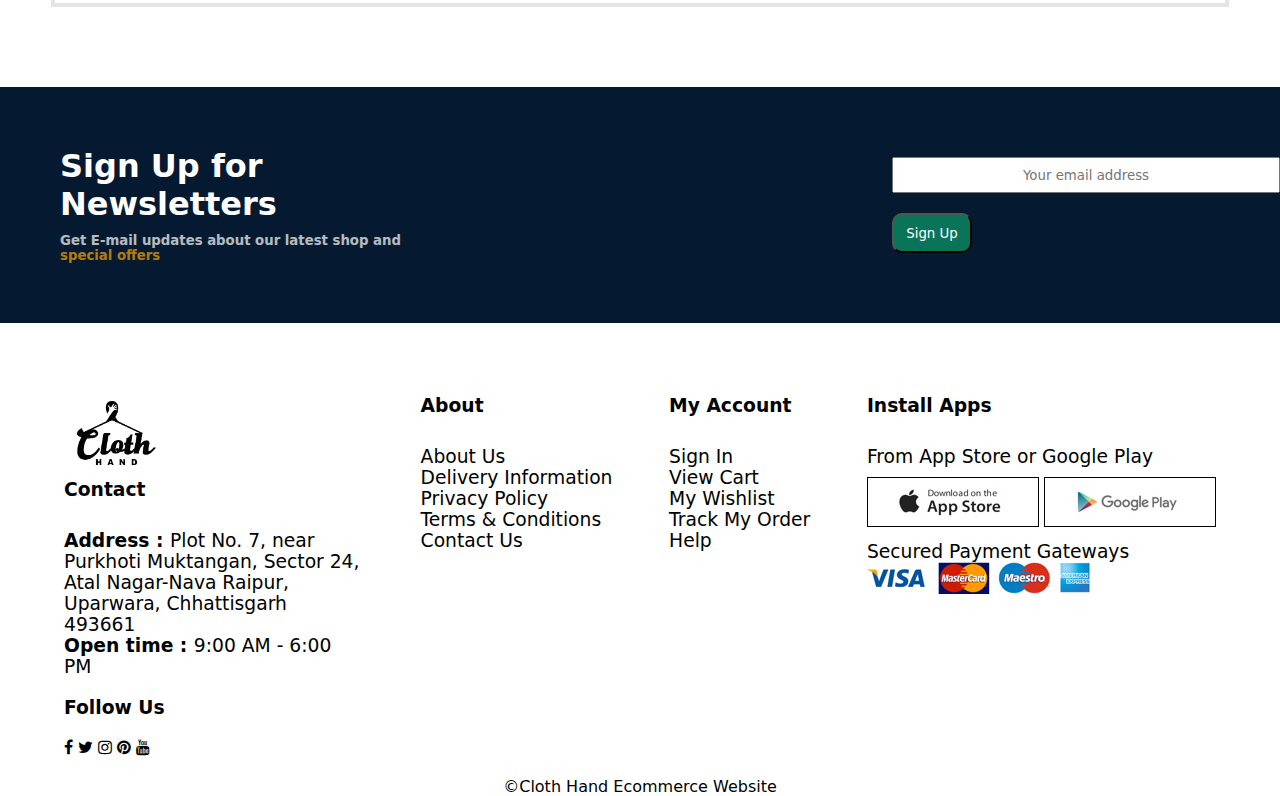
<file: template/contact.html>
<!DOCTYPE html>
<html lang="en">

<head>
    <meta charset="UTF-8">
    <meta name="viewport" content="width=device-width, initial-scale=1.0">
    <title>Shop</title>
    <link rel="stylesheet" href="/static/contact.css">
    <style>
        @import url('https://fonts.googleapis.com/css2?family=League+Spartan:wght@100..900&family=Roboto:ital,wght@0,100;0,300;0,400;0,500;0,700;0,900;1,100;1,300;1,400;1,500;1,700;1,900&display=swap');
    </style>
    <link rel="stylesheet" href="https://cdnjs.cloudflare.com/ajax/libs/font-awesome/4.7.0/css/font-awesome.min.css">
    <style>
        @import url('https://fonts.googleapis.com/css2?family=Roboto:ital,wght@0,100;0,300;0,400;0,500;0,700;0,900;1,100;1,300;1,400;1,500;1,700;1,900&display=swap');
    </style>

</head>

<body>
    <section id="s1">
        <a href="#"><img id="logo" src="/static/logo.png" alt=""></a>

        <div class="navbar">
            <ul>
                <li><a href="/">Home</a></li>
                <li><a href="/shop">Shop</a></li>
                <li><a href="/blog">Blog</a></li>
                <li><a href="/about">About</a></li>
                <li><a class="active" href="/contact">Contact</a></li>
                <li><a href="/cart"><i class="fa fa-shopping-bag" aria-hidden="true"></i></a></li>

            </ul>
        </div>
    </section>
    <section>
        <div id="banner1">
            <div id="banner1txt">
                <h2>#let's_talk</h2>
                <h6>LEAVE A MESSAGE.We love to hear from you!</h5>
            </div>

        </div>
    </section>

    <section id="contact">
        <div id="contactbox">
            <div class="contactinfo">
                <h4>GET IN TOUCH</h4>
                <h2>Visit one of our agency locations or contact us today</h2>
                <h3>Head Office</h3>
                <div>
                    <li>
                        <i class="fa fa-map-o" aria-hidden="true"></i>
                        <p>Plot No. 7, near Purkhoti Muktangan, Sector 24, Atal Nagar-Nava Raipur,
                            Uparwara, Chhattisgarh 493661</p>
                    </li>
                    <li>
                        <i class="fa fa-envelope-o" aria-hidden="true"></i>
                        <p>contact@gmail.com</p>
                    </li>
                    <li>
                        <i class="fa fa-phone" aria-hidden="true"></i>
                        <p>contact@gmail.com</p>
                    </li>
                    <li>
                        <i class="fa fa-clock-o" aria-hidden="true"></i>
                        <p>Monday to Saturday, 9:00am to 10:00pm</p>
                    </li>
                </div>

            </div>
            <div class="map"><iframe
                    src="https://www.google.com/maps/embed?pb=!1m18!1m12!1m3!1d3721.6010865954495!2d81.76129447957888!3d21.128464330384908!2m3!1f0!2f0!3f0!3m2!1i1024!2i768!4f13.1!3m3!1m2!1s0x3a28c434ac2ae871%3A0x4e3568497a7e1d7e!2sInternational%20Institute%20of%20Information%20Technology%2C%20Naya%20Raipur!5e0!3m2!1sen!2sin!4v1732371075131!5m2!1sen!2sin"
                    width="600" height="450" style="border:0;" allowfullscreen="" loading="lazy"
                    referrerpolicy="no-referrer-when-downgrade"></iframe>

            </div>
        </div>

    </section>
    <section id="message">
        <div id="msg">
            <div id="clientinfo">

                <form action="">
                    <span>LEAVE A MESSAGE</span>
                    <h2>We love to hear from you</h2>
                    <input type="text" placeholder="Your Name">
                    <input type="text" placeholder="Email">
                    <input type="text" placeholder="Subject">
                    <textarea name="" id="" rows="15" cols="30" placeholder="Your message"></textarea>
                    <button>Submit</button>
                </form>
            </div>
            <div id="devs">
                <div class="group">
                    <img src="/static/img/manager.png" alt="">
                    <p><span>Nibedan Deb</span><br>Senior Marketing Manager<br>Phone : 8794930164<br>Email :</p>

                </div>
                <div id="AUS" class="group">
                    <img src="/static/img/manager.png" alt="">
                    <p><span>Abhi Udai Singh</span><br>Senior Marketing Manager<br>Phone-8852078356<br>Email :</p>

                </div>
                <div id="HS1" class="group">
                    <img src="/static/img/manager.png" alt="">
                    <p><span>Hemangini Satyarthi</span><br>Senior Marketing Manager<br>Phone : 7974873042<br>Email :</p>

                </div>
                <div id="PT" class="group">
                    <img src="/static/img/manager.png" alt="">
                    <p><span>Parth Tekwani</span><br>Senior Marketing Manager<br>Phone : 7477092279<br>Email :</p>

                </div>
                <div id="VB" class="group">
                    <img src="/static/img/manager.png" alt="">
                    <p><span>Vaibhav Bhagat</span><br>Senior Marketing Manager<br>Phone : 7999830651<br>Email :</p>
                    
                </div>

            </div>
        </div>
    </section>


    <section id="banners3">
        <div id="blue">
            <h1>Sign Up for Newsletters</h1>
            <h5>Get E-mail updates about our latest shop and <span>special offers</span></h5>
        </div>
        <div class="form">
            <input id="email" type="text" placeholder="Your email address">
            <button id="Signup">Sign Up</button>

        </div>


    </section>


    <footer class="footer">
        <div id="fc">
            <div id="f1">
                <img id="logo2" src="/static/logo.png" alt="">
                <h3 id="contact"><span>Contact</span></h3>
                <h3><span>Address : </span>Plot No. 7, near Purkhoti Muktangan, Sector 24, Atal Nagar-Nava Raipur,
                    Uparwara, Chhattisgarh 493661</h3>
                <h3><span>Open time : </span>9:00 AM - 6:00 PM</h3>
                <h3 id="followus"><span>Follow Us</span></h3>
                <div id="socialmedia">
                    <a href="#" class="fa fa-facebook"></a>
                    <a href="#" class="fa fa-twitter"></a>
                    <a href="#" class="fa fa-instagram"></a>
                    <a href="#" class="fa fa-pinterest"></a>
                    <a href="#" class="fa fa-youtube"></a>
                </div>
            </div>
            <div id="f2">
                <h3 id="about"><span>About</span></h3>
                <h3>About Us</h3>
                <h3>Delivery Information</h3>
                <h3>Privacy Policy</h3>
                <h3>Terms & Conditions</h3>
                <h3>Contact Us</h3>
            </div>

            <div id="f3">
                <h3 id="myaccount"><span>My Account</span></h3>
                <h3>Sign In</h3>
                <h3>View Cart</h3>
                <h3>My Wishlist</h3>
                <h3>Track My Order</h3>
                <h3>Help</h3>
            </div>
            <div id="f4">
                <h3 id="install"><span>Install Apps</span></h3>
                <h3>From App Store or Google Play</h3>
                <div class="app">

                    <img src="/static/img/pay/app.jpg" alt="">
                    <img src="/static/img/pay/play.jpg" alt="">
                </div>
                <h3>Secured Payment Gateways</h3>
                <img src="/static/img/pay/pay.png" alt="">
                <h3></h3>
            </div>

        </div>
        <div id="copy">&copy;Cloth Hand Ecommerce Website</div>
    </footer>

</body>

</html>

</body>

</html>
</file>
<file: static/style.css>
* {

    margin: 0px;
    font-family: system-ui, -apple-system, BlinkMacSystemFont, 'Segoe UI', Roboto, Oxygen, Ubuntu, Cantarell, 'Open Sans', 'Helvetica Neue', sans-serif;

}

#s1 {
    display: flex;
    align-items: center;
    justify-content: space-between;
    height: 80px;
    background: #e1e9f4;
    position: sticky;
    top: 0;
    left: 0;
    box-shadow: 5px 8px 8px rgba(0, 0, 0, 0.1);
    z-index: 999;
}

#logo {
    margin-top: 2px;
    margin-left: 60px;
    height: 70px;
    width: 110px;
    background: transparent;

}

.navbar ul {
    display: flex;
    margin-right: 65px;


}


.navbar li {
    list-style: none;
    padding: 25px;
    position: relative;


}

.navbar a {
    text-decoration: none;
    color: #1a1a1a;
    font-weight: 620;
    font-size: 18px;
    font-family: system-ui, -apple-system, BlinkMacSystemFont, 'Segoe UI', Roboto, Oxygen, Ubuntu, Cantarell, 'Open Sans', 'Helvetica Neue', sans-serif;

}

.navbar a:hover,
.navbar a.active {
    color: rgb(6, 141, 141);
}

.navbar a.active::after {
    content: "";
    width: 20%;
    height: 3px;
    background: rgb(6, 141, 141);
    position: absolute;
    bottom: 20px;
    left: 39px;
}

#s2 {

    font-size: 50px;
    background-image: url(hero.webp);
    background-repeat: no-repeat;
    height: 90vh;
    width: 100%;
    background-position: 35vw 0vw;
    background-color:  #e1e9f4;
    box-shadow: 5px 15px 15px rgba(0, 0, 0, 0.1);

}

#Heading {

    padding: 160px 85px;
}

#Heading h1 {
    color: #2a8180;
    font-family: system-ui, -apple-system, BlinkMacSystemFont, 'Segoe UI', Roboto, Oxygen, Ubuntu, Cantarell, 'Open Sans', 'Helvetica Neue', sans-serif;
}

#Heading p {
    font-size: 25px;
    opacity: 70%;
}

#Shop {
    display: inline-block;

    background-image: url(button.png);
    background-color: transparent;
    padding: 14px 80px 14px 65px;
    border: 0;
    font-family: system-ui, -apple-system, BlinkMacSystemFont, 'Segoe UI', Roboto, Oxygen, Ubuntu, Cantarell, 'Open Sans', 'Helvetica Neue', sans-serif;
    font-weight: 700;
    font-size: 15px;
    color: #2a8180;
    cursor: pointer;
}

#FS,
#OO,
#SM,
#PM,
#HS,
#CS {
    height: 160px;
    width: 175px;
    text-align: center;
    margin-bottom: 10px;
    border-radius: 25px;
}

#feature .fe-box {
    margin-top: 60px;
    width: 180px;
    padding: 15px 15px;
    text-align: center;
    border: 3px solid rgb(225 223 223);
    box-shadow: 20px 20px 34px rgba(0, 0, 0, 0.1);
    font-size: 25px;
    font-weight: 600;
    font-family: system-ui, -apple-system, BlinkMacSystemFont, 'Segoe UI', Roboto, Oxygen, Ubuntu, Cantarell, 'Open Sans', 'Helvetica Neue', sans-serif;
    border-radius: 25px;


}

#feature {
    display: flex;
    justify-content: space-between;
    padding: 40px 80px;
    
}


#feature h6 {
    
    color: #424040;
    background-color: rgb(247, 233, 215);
    border-radius: 10px;
}


.checked {
    color: rgb(240, 102, 10);
}

#Product1 h2 {
    
    font-family: system-ui, -apple-system, BlinkMacSystemFont, 'Segoe UI', Roboto, Oxygen, Ubuntu, Cantarell, 'Open Sans', 'Helvetica Neue', sans-serif;
    font-size: 5vw;
    text-align: center;
    
}

#Product1 {
    text-align: center;
    

}

#Product1 p {
    margin-top: 20px;
    font-family: serif;
    font-size: 2vw;
    text-align: center;
}

.pro {
    border: 2px solid rgb(211, 208, 208);
    width: 15%;
    cursor: pointer;
    padding: 20px;
    font-size: 25px;
    margin-top: 50px;
    box-shadow: 20px 20px 20px rgba(0, 0, 0, 0.1);
    border-radius: 20px;
    position: relative;
    background-color: #fffff3;
}

.pro .des {
    text-align: start;
    font-size: 23px;
}

.pro .des span {
    font-size: 15px;
    font-weight: 500;
    opacity: 80%;

}

.pro img {
    width: 100%;

}

.star h4 {
    color: #275003;
}

#shoppingcart {
    width: 40px;
    height: 40px;
    line-height: 40px;
    border-radius: 50px;
    background-color: #d6e8e9;
    font-weight: 100;
    color: #03452f;
    margin-left: 5vw;
    text-align: center;
    border: 1px solid rgb(111, 106, 106);
    position: absolute;
    bottom: 15px;
    right: 15px;
}

.proc {
    display: flex;
    justify-content: center;
    gap: 4vw;
    margin-top: 60px;
    flex-wrap: wrap;
}

#banner {
    font-family: system-ui, -apple-system, BlinkMacSystemFont, 'Segoe UI', Roboto, Oxygen, Ubuntu, Cantarell, 'Open Sans', 'Helvetica Neue', sans-serif;
    font-size: 30px;
    margin: 100px 0px;
    text-align: center;
    background-image: url(img/banner/b2.jpg);
    color: white;
    padding: 80px;

}

#exploremore {
    padding: 7px;
    font-family: system-ui, -apple-system, BlinkMacSystemFont, 'Segoe UI', Roboto, Oxygen, Ubuntu, Cantarell, 'Open Sans', 'Helvetica Neue', sans-serif;
    font-weight: 600;
    cursor: pointer;
    margin-top: 20px;
}

#banner span {
    color: red;
}

#banner h4 {
    font-size: 20px;
}

#exploremore:hover {
    background-color: rgb(129, 230, 230);
}

#firstbox {
    background-image: url(img/banner/b17.jpg);
    background-repeat: no-repeat;
    background-size: cover;

}

#banners1 {
    display: flex;
    justify-content: center;
    gap: 10px;
    padding: 10px;
}

#secondbox {
    background-image: url(img/banner/b10.jpg);
    background-repeat: no-repeat;
    background-size: cover;
}

.twobox {
    font-size: 25px;
    padding: 10px;
    margin-top: 50px;
    margin-bottom: 20px;
    color: white;
    width: 40vw;
    height: 40vh;
}


.text1 {
    padding: 30px;
    margin-top: 50px;
    font-family: system-ui, -apple-system, BlinkMacSystemFont, 'Segoe UI', Roboto, Oxygen, Ubuntu, Cantarell, 'Open Sans', 'Helvetica Neue', sans-serif;

}

.text1 h5 {
    opacity: 95%;
    color: white;
    font-weight: 500;
    font-style: oblique;

}

.text1 h6 {
    opacity: 95%;
    color: white;
    font-weight: 400;
    font-style: oblique;
}

#learnmore {
    background-color: #288381;
    color: white;
    padding: 10px;
    margin-top: 10px;
    font-family: system-ui, -apple-system, BlinkMacSystemFont, 'Segoe UI', Roboto, Oxygen, Ubuntu, Cantarell, 'Open Sans', 'Helvetica Neue', sans-serifs;
    font-weight: 500;
    border: 0;
    cursor: pointer;
}

#learnmore:hover,
#collection:hover {
    background-color: #c7d2de;
    color: black;

}

#collection {
    color: white;
    padding: 10px;
    margin-top: 10px;
    font-family: system-ui, -apple-system, BlinkMacSystemFont, 'Segoe UI', Roboto, Oxygen, Ubuntu, Cantarell, 'Open Sans', 'Helvetica Neue', sans-serifs;
    font-weight: 500;
    background-color: transparent;
    border: 1px solid white;
    cursor: pointer;

}

#banners2 {
    display: flex;
    justify-content: center;
    gap: 10px;
    padding: 10px 10px;
    margin: 10px 7vw;

}

#firstbox2 {
    background-image: url(img/banner/b7.jpg);
    background-repeat: no-repeat;
    background-size: cover;

}

#secondbox2 {
    background-image: url(img/banner/b4.jpg);
    background-repeat: no-repeat;
    background-size: cover;

}

#thirdbox2 {
    background-image: url(img/banner/b18.jpg);
    background-repeat: no-repeat;
    background-size: cover;
}

.threebox {
    width: 100%;
    justify-content: center;
    font-size: 25px;


    color: white;


}

.threebox h5 {
    color: red;
    text-shadow: 1px 1px #9a3535;
}

#banners3 {
    background-color: rgb(5, 26, 49);
    color: white;
    display: flex;
    gap: 30vw;

}

#blue {
    padding: 60px;
}

#blue h5 {
    margin-top: 10px;
    opacity: 70%;
}

#blue span {
    color: orange;
    opacity: 100%;
}

.form {
    margin-top: auto;
    margin-bottom: auto;
    margin-right: auto;
  
    
}

#email {
    height: 30px;
    width:380px ;
    text-align: center;
}
#Signup{
    height: 40px;
    width: 80px;
    text-align: center;
    background-color: rgb(9, 116, 87);
    color: white;
    font-weight: 500;
    
}
#logo2{
    height: 80px;
    margin-top: 0px;
}
#fc{
    margin:20px;
    display: flex;
    justify-content: space-between;
    margin-left: 5vw;
    margin-right: 5vw;
    margin-top: 8vh;
    
}
#f1{
    text-align: start;
    max-width: 300px;
}
#fc h3{
    font-weight: 320;
    
    
}

#fc h3 span{
    font-weight: 700;
}
#contact,#about,#myaccount,#install{
margin-bottom: 30px;
text-align: start;
}
#followus{
    margin: 20px 0px;
}
#socialmedia a{
    text-decoration: none;
    color: inherit;}
.app img{
    border: 1px solid black;
    margin: 10px 0px;

}

#copy{
    text-align: center;
    font-family: system-ui, -apple-system, BlinkMacSystemFont, 'Segoe UI', Roboto, Oxygen, Ubuntu, Cantarell, 'Open Sans', 'Helvetica Neue', sans-serif;
}
</file>
<file: static/blog.css>
* {

    margin: 0px;
    font-family: system-ui, -apple-system, BlinkMacSystemFont, 'Segoe UI', Roboto, Oxygen, Ubuntu, Cantarell, 'Open Sans', 'Helvetica Neue', sans-serif;

}

#s1 {
    display: flex;
    align-items: center;
    justify-content: space-between;
    height: 80px;
    background: #e1e9f4;
    position: sticky;
    top: 0;
    left: 0;
    box-shadow: 5px 8px 8px rgba(0, 0, 0, 0.1);
    z-index: 999;
}

#logo {
    margin-top: 2px;
    margin-left: 60px;
    height: 70px;
    width: 110px;
    background: transparent;

}

.navbar ul {
    display: flex;
    margin-right: 65px;


}


.navbar li {
    list-style: none;
    padding: 25px;
    position: relative;


}

.navbar a {
    text-decoration: none;
    color: #1a1a1a;
    font-weight: 620;
    font-size: 18px;
    font-family: system-ui, -apple-system, BlinkMacSystemFont, 'Segoe UI', Roboto, Oxygen, Ubuntu, Cantarell, 'Open Sans', 'Helvetica Neue', sans-serif;

}

.navbar a:hover,
.navbar a.active {
    color: rgb(6, 141, 141);
}

.navbar a.active::after {
    content: "";
    width: 20%;
    height: 3px;
    background: rgb(6, 141, 141);
    position: absolute;
    bottom: 20px;
    left: 32px;
}

#banner1 {
    background-image: url(img/banner/b19.jpg);
    height: 35vh;
    background-repeat: no-repeat;
    background-size: cover;
    text-align: center;
    color: white;
}

#banner1txt {
    padding-top: 50px;
    font-size: 40px;
}

#banner1txt h6 {
    font-weight: 200;
}

#Product1 h2 {

    font-family: system-ui, -apple-system, BlinkMacSystemFont, 'Segoe UI', Roboto, Oxygen, Ubuntu, Cantarell, 'Open Sans', 'Helvetica Neue', sans-serif;
    font-size: 5vw;
    text-align: center;

}

#Product1 {
    text-align: center;


}

#Product1 p {
    margin-top: 20px;
    font-family: serif;
    font-size: 2vw;
    text-align: center;
}

.pro {
    border: 2px solid rgb(211, 208, 208);
    width: 15%;
    cursor: pointer;
    padding: 20px;
    font-size: 25px;
    margin-top: 50px;
    box-shadow: 5px 5px 5px rgba(0, 0, 0, 0.1);
    border-radius: 20px;
    position: relative;
    background-color: #f3faff;
}

.pro .des {
    text-align: start;
    font-size: 23px;
}

.pro .des span {
    font-size: 15px;
    font-weight: 500;
    opacity: 80%;

}

.pro img {
    width: 100%;

}

.star h4 {
    color: #275003;
}

#shoppingcart {
    width: 40px;
    height: 40px;
    line-height: 40px;
    border-radius: 50px;
    background-color: #d6e8e9;
    font-weight: 100;
    color: #03452f;
    margin-left: 5vw;
    text-align: center;
    border: 1px solid rgb(111, 106, 106);
    position: absolute;
    bottom: 15px;
    right: 15px;
}

.proc {
    display: flex;
    justify-content: center;
    gap: 4vw;
    margin-top: 60px;
    flex-wrap: wrap;
}

#pagec {
    text-align: center;
    margin: 100px 0px;
}

#pagec a {

    text-decoration: none;
    color: white;
    font-weight: 600;
    background-color: rgb(78, 164, 164);
    padding: 13px;


}

#banners3 {
    background-color: rgb(5, 26, 49);
    color: white;
    display: flex;
    gap: 30vw;

}

#blue {
    padding: 60px;
}

#blue h5 {
    margin-top: 10px;
    opacity: 70%;
}

#blue span {
    color: orange;
    opacity: 100%;
}

.form {
    margin-top: auto;
    margin-bottom: auto;
    margin-right: auto;


}

#email {
    height: 30px;
    width: 380px;
    text-align: center;
}

#Signup {
    height: 40px;
    width: 80px;
    text-align: center;
    background-color: rgb(9, 116, 87);
    color: white;
    font-weight: 500;

}

#logo2 {
    height: 80px;
    margin-top: 0px;
}

#fc {
    margin: 20px;
    display: flex;
    justify-content: space-between;
    margin-left: 5vw;
    margin-right: 5vw;
    margin-top: 8vh;

}

#f1 {
    text-align: start;
    max-width: 300px;
}

#fc h3 {
    font-weight: 320;


}

#fc h3 span {
    font-weight: 700;
}

#contact,
#about,
#myaccount,
#install {
    margin-bottom: 30px;
    text-align: start;
}

#followus {
    margin: 20px 0px;
}

#socialmedia a {
    text-decoration: none;
    color: inherit;
}

.app img {
    border: 1px solid black;
    margin: 10px 0px;

}




#copy {
    text-align: center;
    font-family: system-ui, -apple-system, BlinkMacSystemFont, 'Segoe UI', Roboto, Oxygen, Ubuntu, Cantarell, 'Open Sans', 'Helvetica Neue', sans-serif;
}

#pd {
    display: flex;
}

#info {

    margin-left: 8vw;
    width: 40vw;
}

#image img {
    margin-top: 60px;
    margin-left: 60px;
    width: 500px;
    height: 70vh;
}

#info h5 {
    padding-top: 70px;
}

#info h2 {
    padding-top: 30px;
    font-size: 25px;
}

#info h1 {
    padding-top: 10px;
    font-size: 40px;
}

#info p {
    padding-top: 20px;
    font-size: 20px;
    opacity: 60%;
}

#info select {
    margin-top: 20px;
    font-weight: 400;
    border-radius: 10px;
    padding: 10px;

}



#info input,
button {
    margin-top: 20px;
    font-weight: 400;
    border-radius: 10px;
    display: block;
    padding: 10px;
}

#info button {
    background-color: #34a1a7;
    color: white;
    font-weight: 600;
    border: 0;
    padding: 10px;
    cursor: pointer;
}

#blog{
    padding:150px 150px 0px 150px;
    
}
#blogbox{
    display: flex;
    align-items: center;
    width: 100%;
    position: relative;
    margin: 80px 0px;
}

.blogimage {
    width: 50%;
    margin-right: 40px;
}
.blogimage img{
    width: 100%;
    height: 300px;
    object-fit: cover;
}
.blogdetails{
    width: 50%;
    font-size: 30px;
    padding: 0px 100px;
}

.blogdetails a{
    text-decoration: none;
    color: rgb(27, 110, 124);
    font-weight: 700;
    font-size: 18px;
}
.blogdetails a:hover{
    text-decoration: none;
    color: rgb(0, 0, 0);
    font-weight: 700;
    font-size: 18px;
}
.blogdetails p{
    
    font-size: 16px;
    padding: 20px 0px;}
#blogbox h1{
    font-size: 70px !important;
    font-weight: 700;
    color: rgb(195, 193, 193);
    position: absolute;
    left: 0;
    top: -67px;
    z-index:-9;
    text-shadow: 2px black;
}
</file>
<file: static/cart.css>
* {

    margin: 0px;
    font-family: system-ui, -apple-system, BlinkMacSystemFont, 'Segoe UI', Roboto, Oxygen, Ubuntu, Cantarell, 'Open Sans', 'Helvetica Neue', sans-serif;

}

#s1 {
    display: flex;
    align-items: center;
    justify-content: space-between;
    height: 80px;
    background: #e1e9f4;
    position: sticky;
    top: 0;
    left: 0;
    box-shadow: 5px 8px 8px rgba(0, 0, 0, 0.1);
    z-index: 999;
}

#logo {
    margin-top: 2px;
    margin-left: 60px;
    height: 70px;
    width: 110px;
    background: transparent;

}

.navbar ul {
    display: flex;
    margin-right: 65px;


}


.navbar li {
    list-style: none;
    padding: 25px;
    position: relative;


}

.navbar a {
    text-decoration: none;
    color: #1a1a1a;
    font-weight: 620;
    font-size: 18px;
    font-family: system-ui, -apple-system, BlinkMacSystemFont, 'Segoe UI', Roboto, Oxygen, Ubuntu, Cantarell, 'Open Sans', 'Helvetica Neue', sans-serif;

}

.navbar a:hover,
.navbar a.active {
    color: rgb(6, 141, 141);
}

.navbar a.active::after {
    content: "";
    width: 20%;
    height: 3px;
    background: rgb(6, 141, 141);
    position: absolute;
    bottom: 20px;
    left: 27px;
}

#banner1 {
    background-image: url(img/about/banner.png);
    height: 35vh;
    background-repeat: no-repeat;
    background-size: cover;
    text-align: center ;
    color: white;
}

#banner1txt {
    padding-top: 50px;
    font-size: 40px;

}

#banner1txt h6 {
    font-weight: 200;
}



#pagec {
    text-align: center;
    margin: 100px 0px;
}

#pagec a {

    text-decoration: none;
    color: white;
    font-weight: 600;
    background-color: rgb(78, 164, 164);
    padding: 13px;


}

#banners3 {
    background-color: rgb(5, 26, 49);
    color: white;
    display: flex;
    gap: 30vw;
    margin-top: 80px;

}

#blue {
    padding: 60px;
}

#blue h5 {
    margin-top: 10px;
    opacity: 70%;
}

#blue span {
    color: orange;
    opacity: 100%;
}

.form {
    margin-top: auto;
    margin-bottom: auto;
    margin-right: auto;


}

#email {
    height: 30px;
    width: 380px;
    text-align: center;
}

#Signup {
    height: 40px;
    width: 80px;
    text-align: center;
    background-color: rgb(9, 116, 87);
    color: white;
    font-weight: 500;

}

#logo2 {
    height: 80px;
    margin-top: 0px;
}

#fc {
    margin: 20px;
    display: flex;
    justify-content: space-between;
    margin-left: 5vw;
    margin-right: 5vw;
    margin-top: 8vh;

}

#f1 {
    text-align: start;
    max-width: 300px;
}

#fc h3 {
    font-weight: 320;


}

#fc h3 span {
    font-weight: 700;
}

#contact,
#about,
#myaccount,
#install {
    margin-bottom: 30px;
    text-align: start;
}

#followus {
    margin: 20px 0px;
}

#socialmedia a {
    text-decoration: none;
    color: inherit;
}

.app img {
    border: 1px solid black;
    margin: 10px 0px;

}




#copy {
    text-align: center;
    font-family: system-ui, -apple-system, BlinkMacSystemFont, 'Segoe UI', Roboto, Oxygen, Ubuntu, Cantarell, 'Open Sans', 'Helvetica Neue', sans-serif;
}

#pd {
    display: flex;
}

#info {

    margin-left: 8vw;
    width: 40vw;
}

#image img {
    margin-top: 60px;
    margin-left: 60px;
    width: 500px;
    height: 70vh;
}

#info h5 {
    padding-top: 70px;
}

#info h2 {
    padding-top: 30px;
    font-size: 25px;
}

#info h1 {
    padding-top: 10px;
    font-size: 40px;
}

#info p {
    padding-top: 20px;
    font-size: 20px;
    opacity: 60%;
}

#info select {
    margin-top: 20px;
    font-weight: 400;
    border-radius: 10px;
    padding: 10px;

}



#info input,
button {
    margin-top: 20px;
    font-weight: 400;
    border-radius: 10px;
    display: block;
    padding: 10px;
}

#info button {
    background-color: #34a1a7;
    color: white;
    font-weight: 600;
    border: 0;
    padding: 10px;
    cursor: pointer;
}


marquee{
    padding: 10px;
    color: black;
    background-color: rgb(201, 245, 241);
}
#dapp{
    text-align: center;
    font-size: 40px;
}
#dapp span{
    color: purple;
}
#appvideo {
    
    width: 60%;
    height: 100%;
    margin: 30px auto 30px auto;


}
#appvideo video{
    
    width: 100%;
    height: 100%;
    border-radius: 30px;

}

#feature .fe-box {
    margin-top: 60px;
    width: 180px;
    padding: 15px 15px;
    text-align: center;
    border: 1px solid rgb(168, 168, 168);
    box-shadow: 2px 2px 3px rgba(0, 0, 0, 0.1);
    font-size: 25px;
    font-weight: 600;
    font-family: system-ui, -apple-system, BlinkMacSystemFont, 'Segoe UI', Roboto, Oxygen, Ubuntu, Cantarell, 'Open Sans', 'Helvetica Neue', sans-serif;
    border-radius: 10px;
    


}

#feature {
    display: flex;
    justify-content: space-between;
    padding: 40px 80px;
    
}



#feature h6 {
    
    color: #424040;
    background-color: rgb(247, 233, 215);
    border-radius: 10px;
}
#FS,
#OO,
#SM,
#PM,
#HS,
#CS {
    height: 160px;
    width: 175px;
    text-align: center;
    margin-bottom: 10px;
    border-radius: 10px;
}
#contactbox{
    width: 100%;
    display: flex;
    justify-content: space-evenly;
    height: 70%;
    margin-top: 5%;
}
.contactinfo{
    width: 40%;
    text-align: start;
    
    
   
}
.contactinfo li{
    list-style: none;
    display: flex;
   
}
.contactinfo p{
    padding-left: 20px;
    padding-bottom: 20px;
    color: gray;
}
.contactinfo h3,h4{
    padding: 15px 0px;
    color: gray;
}
.contactinfo i{
    margin-top: 5px;
}
.contactinfo h2{
font-size: 35px;
font-weight: 700;
}
.contactinfo h3{
    color: black;
}
#clientinfo h2{
 margin: 10px 0px;
}
#clientinfo input{
    
    padding: 10px 40%;
    margin: 8px 0px;
    font-weight: 400;
    
}
#clientinfo input::placeholder{
    font-weight: 500;
}



#clientinfo{
    justify-content: center;
    width: 60%;
    
    
}
#message{
    display: flex;
    justify-content: center;
}

#msg{
    display: flex;
    
    width: 90%;
    padding: 4% 9px;
    
    border: 4px solid rgb(230, 227, 227);
    
    
}
#clientinfo form{
    display: flex;
    flex-direction: column;
 margin: 0px 10%;
 outline: none;
 align-items: flex-start;
}
#clientinfo form textarea{
    padding: 10px 36%;
    margin: 5px 0px;
    font-weight: 400;
    
 
}
#msg button{
    background-color: #34a1a7;
    color: white;
    font-weight: 700;
    padding: 15px;
    cursor: pointer;
    border: 0;
}
#msg button:hover{
background-color: rgb(210, 252, 252);
color: black;
}
.group {
display: flex;
margin: 10px 0px 10px 40px;

}
.group img{
    height: 4vw;
    padding: 10px 30px;
    
    
}
#devs{
    display: flex;
    flex-direction: column;
    justify-content: center;
}
.group span{
    color: black;
    font-size: 20px;
    font-weight: 600;

}
.group{
    color: rgb(117, 115, 115);
}
#cart table{
    width: 90%;
    table-layout: fixed;
    white-space: nowrap;
    border-collapse: collapse;
    margin: 40px 50px;
}
#cart table tbody td{
    padding: 25px 0px;
 
}
#cart table thead td{
    font-size: 20px;
    font-weight: 600;
    padding: 25px 0px;
    text-transform: uppercase;
    
   
}
#cart table thead{
    border: 1px solid rgb(234, 232, 232);
    border-left: none;
    border-right: none;
}
#cart table thead tr td:nth-child(3){
   padding-left: 38px;
}

#cart table img{
   height: 80px;
}
#cart table td:nth-child(1){
    text-align: center;
    width: 150px;

}
#cart table td:nth-child(2){
    text-align: center;
    width: 150px;
    
}
#cart table td:nth-child(3)
#cart table td:nth-child(4)
#cart table td:nth-child(5){
    text-align: center;
    width: 150px;
    
}

#cart table td:nth-child(6){
    text-align: center;
    width: 150px;
}
#cart table td:nth-child(5) input{
    width: 20px;
    padding: 10px 5px 10px 15px;
}
#apply{
    border: 0;
    font-weight: 600;
    background-color: rgb(48, 133, 133);
    color: white;
    width: 100px;
    border-radius: 10px;
    font-size: 15px;
}

#cart-add{
    display: flex;
    margin: 0px 10vw;
    justify-content: space-between;
}
#coupon{
    width: 50%;
    margin-bottom: 30px;
    
}
#coupon h3{
    padding-bottom: 15px;

}
#coupon input{
    padding: 10px 20px;
    outline: none;
    width: 60%;
    margin-right: 10px;
    border: 1px solid rgb(196, 193, 193);
    
}
#subtotal{
    width: 50%;
    margin-bottom: 30px;
    border: 1px solid rgb(159, 155, 155);
    padding: 30px;
}
#subtotal table{
    border-collapse: collapse;
    width: 100%;
    margin-bottom: 20px;
}
#subtotal table td{
    width: 50%;
    border: 1px solid rgb(159, 155, 155);
    padding: 10px;
    font-size: 13px;
}
</file>
<file: static/contact.css>
* {

    margin: 0px;
    font-family: system-ui, -apple-system, BlinkMacSystemFont, 'Segoe UI', Roboto, Oxygen, Ubuntu, Cantarell, 'Open Sans', 'Helvetica Neue', sans-serif;

}

#s1 {
    display: flex;
    align-items: center;
    justify-content: space-between;
    height: 80px;
    background: #e1e9f4;
    position: sticky;
    top: 0;
    left: 0;
    box-shadow: 5px 8px 8px rgba(0, 0, 0, 0.1);
    z-index: 999;
}

#logo {
    margin-top: 2px;
    margin-left: 60px;
    height: 70px;
    width: 110px;
    background: transparent;

}

.navbar ul {
    display: flex;
    margin-right: 65px;


}


.navbar li {
    list-style: none;
    padding: 25px;
    position: relative;


}

.navbar a {
    text-decoration: none;
    color: #1a1a1a;
    font-weight: 620;
    font-size: 18px;
    font-family: system-ui, -apple-system, BlinkMacSystemFont, 'Segoe UI', Roboto, Oxygen, Ubuntu, Cantarell, 'Open Sans', 'Helvetica Neue', sans-serif;

}

.navbar a:hover,
.navbar a.active {
    color: rgb(6, 141, 141);
}

.navbar a.active::after {
    content: "";
    width: 20%;
    height: 3px;
    background: rgb(6, 141, 141);
    position: absolute;
    bottom: 20px;
    left: 42px;
}

#banner1 {
    background-image: url(img/about/banner.png);
    height: 35vh;
    background-repeat: no-repeat;
    background-size: cover;
    text-align: center ;
    color: white;
}

#banner1txt {
    padding-top: 50px;
    font-size: 40px;

}

#banner1txt h6 {
    font-weight: 200;
}



#pagec {
    text-align: center;
    margin: 100px 0px;
}

#pagec a {

    text-decoration: none;
    color: white;
    font-weight: 600;
    background-color: rgb(78, 164, 164);
    padding: 13px;


}

#banners3 {
    background-color: rgb(5, 26, 49);
    color: white;
    display: flex;
    gap: 30vw;
    margin-top: 80px;

}

#blue {
    padding: 60px;
}

#blue h5 {
    margin-top: 10px;
    opacity: 70%;
}

#blue span {
    color: orange;
    opacity: 100%;
}

.form {
    margin-top: auto;
    margin-bottom: auto;
    margin-right: auto;


}

#email {
    height: 30px;
    width: 380px;
    text-align: center;
}

#Signup {
    height: 40px;
    width: 80px;
    text-align: center;
    background-color: rgb(9, 116, 87);
    color: white;
    font-weight: 500;

}

#logo2 {
    height: 80px;
    margin-top: 0px;
}

#fc {
    margin: 20px;
    display: flex;
    justify-content: space-between;
    margin-left: 5vw;
    margin-right: 5vw;
    margin-top: 8vh;

}

#f1 {
    text-align: start;
    max-width: 300px;
}

#fc h3 {
    font-weight: 320;


}

#fc h3 span {
    font-weight: 700;
}

#contact,
#about,
#myaccount,
#install {
    margin-bottom: 30px;
    text-align: start;
}

#followus {
    margin: 20px 0px;
}

#socialmedia a {
    text-decoration: none;
    color: inherit;
}

.app img {
    border: 1px solid black;
    margin: 10px 0px;

}




#copy {
    text-align: center;
    font-family: system-ui, -apple-system, BlinkMacSystemFont, 'Segoe UI', Roboto, Oxygen, Ubuntu, Cantarell, 'Open Sans', 'Helvetica Neue', sans-serif;
}

#pd {
    display: flex;
}

#info {

    margin-left: 8vw;
    width: 40vw;
}

#image img {
    margin-top: 60px;
    margin-left: 60px;
    width: 500px;
    height: 70vh;
}

#info h5 {
    padding-top: 70px;
}

#info h2 {
    padding-top: 30px;
    font-size: 25px;
}

#info h1 {
    padding-top: 10px;
    font-size: 40px;
}

#info p {
    padding-top: 20px;
    font-size: 20px;
    opacity: 60%;
}

#info select {
    margin-top: 20px;
    font-weight: 400;
    border-radius: 10px;
    padding: 10px;

}



#info input,
button {
    margin-top: 20px;
    font-weight: 400;
    border-radius: 10px;
    display: block;
    padding: 10px;
}

#info button {
    background-color: #34a1a7;
    color: white;
    font-weight: 600;
    border: 0;
    padding: 10px;
    cursor: pointer;
}


marquee{
    padding: 10px;
    color: black;
    background-color: rgb(201, 245, 241);
}
#dapp{
    text-align: center;
    font-size: 40px;
}
#dapp span{
    color: purple;
}
#appvideo {
    
    width: 60%;
    height: 100%;
    margin: 30px auto 30px auto;


}
#appvideo video{
    
    width: 100%;
    height: 100%;
    border-radius: 30px;

}

#feature .fe-box {
    margin-top: 60px;
    width: 180px;
    padding: 15px 15px;
    text-align: center;
    border: 1px solid rgb(168, 168, 168);
    box-shadow: 2px 2px 3px rgba(0, 0, 0, 0.1);
    font-size: 25px;
    font-weight: 600;
    font-family: system-ui, -apple-system, BlinkMacSystemFont, 'Segoe UI', Roboto, Oxygen, Ubuntu, Cantarell, 'Open Sans', 'Helvetica Neue', sans-serif;
    border-radius: 10px;
    


}

#feature {
    display: flex;
    justify-content: space-between;
    padding: 40px 80px;
    
}



#feature h6 {
    
    color: #424040;
    background-color: rgb(247, 233, 215);
    border-radius: 10px;
}
#FS,
#OO,
#SM,
#PM,
#HS,
#CS {
    height: 160px;
    width: 175px;
    text-align: center;
    margin-bottom: 10px;
    border-radius: 10px;
}
#contactbox{
    width: 100%;
    display: flex;
    justify-content: space-evenly;
    height: 70%;
    margin-top: 5%;
}
.contactinfo{
    width: 40%;
    text-align: start;
    
    
   
}
.contactinfo li{
    list-style: none;
    display: flex;
   
}
.contactinfo p{
    padding-left: 20px;
    padding-bottom: 20px;
    color: gray;
}
.contactinfo h3,h4{
    padding: 15px 0px;
    color: gray;
}
.contactinfo i{
    margin-top: 5px;
}
.contactinfo h2{
font-size: 35px;
font-weight: 700;
}
.contactinfo h3{
    color: black;
}
#clientinfo h2{
 margin: 10px 0px;
}
#clientinfo input{
    
    padding: 10px 40%;
    margin: 8px 0px;
    font-weight: 400;
    
}
#clientinfo input::placeholder{
    font-weight: 500;
}



#clientinfo{
    justify-content: center;
    width: 60%;
    
    
}
#message{
    display: flex;
    justify-content: center;
}

#msg{
    display: flex;
    
    width: 90%;
    padding: 4% 9px;
    
    border: 4px solid rgb(230, 227, 227);
    
    
}
#clientinfo form{
    display: flex;
    flex-direction: column;
 margin: 0px 10%;
 outline: none;
 align-items: flex-start;
}
#clientinfo form textarea{
    padding: 10px 36%;
    margin: 5px 0px;
    font-weight: 400;
    
 
}
#msg button{
    background-color: #34a1a7;
    color: white;
    font-weight: 700;
    padding: 15px;
    cursor: pointer;
    border: 0;
}
#msg button:hover{
background-color: rgb(210, 252, 252);
color: black;
}
.group {
display: flex;
margin: 10px 0px 10px 40px;

}
.group img{
    height: 4vw;
    padding: 10px 30px;
    
    
}
#devs{
    display: flex;
    flex-direction: column;
    justify-content: center;
}
.group span{
    color: black;
    font-size: 20px;
    font-weight: 600;

}
.group{
    color: rgb(117, 115, 115);
}
</file>
